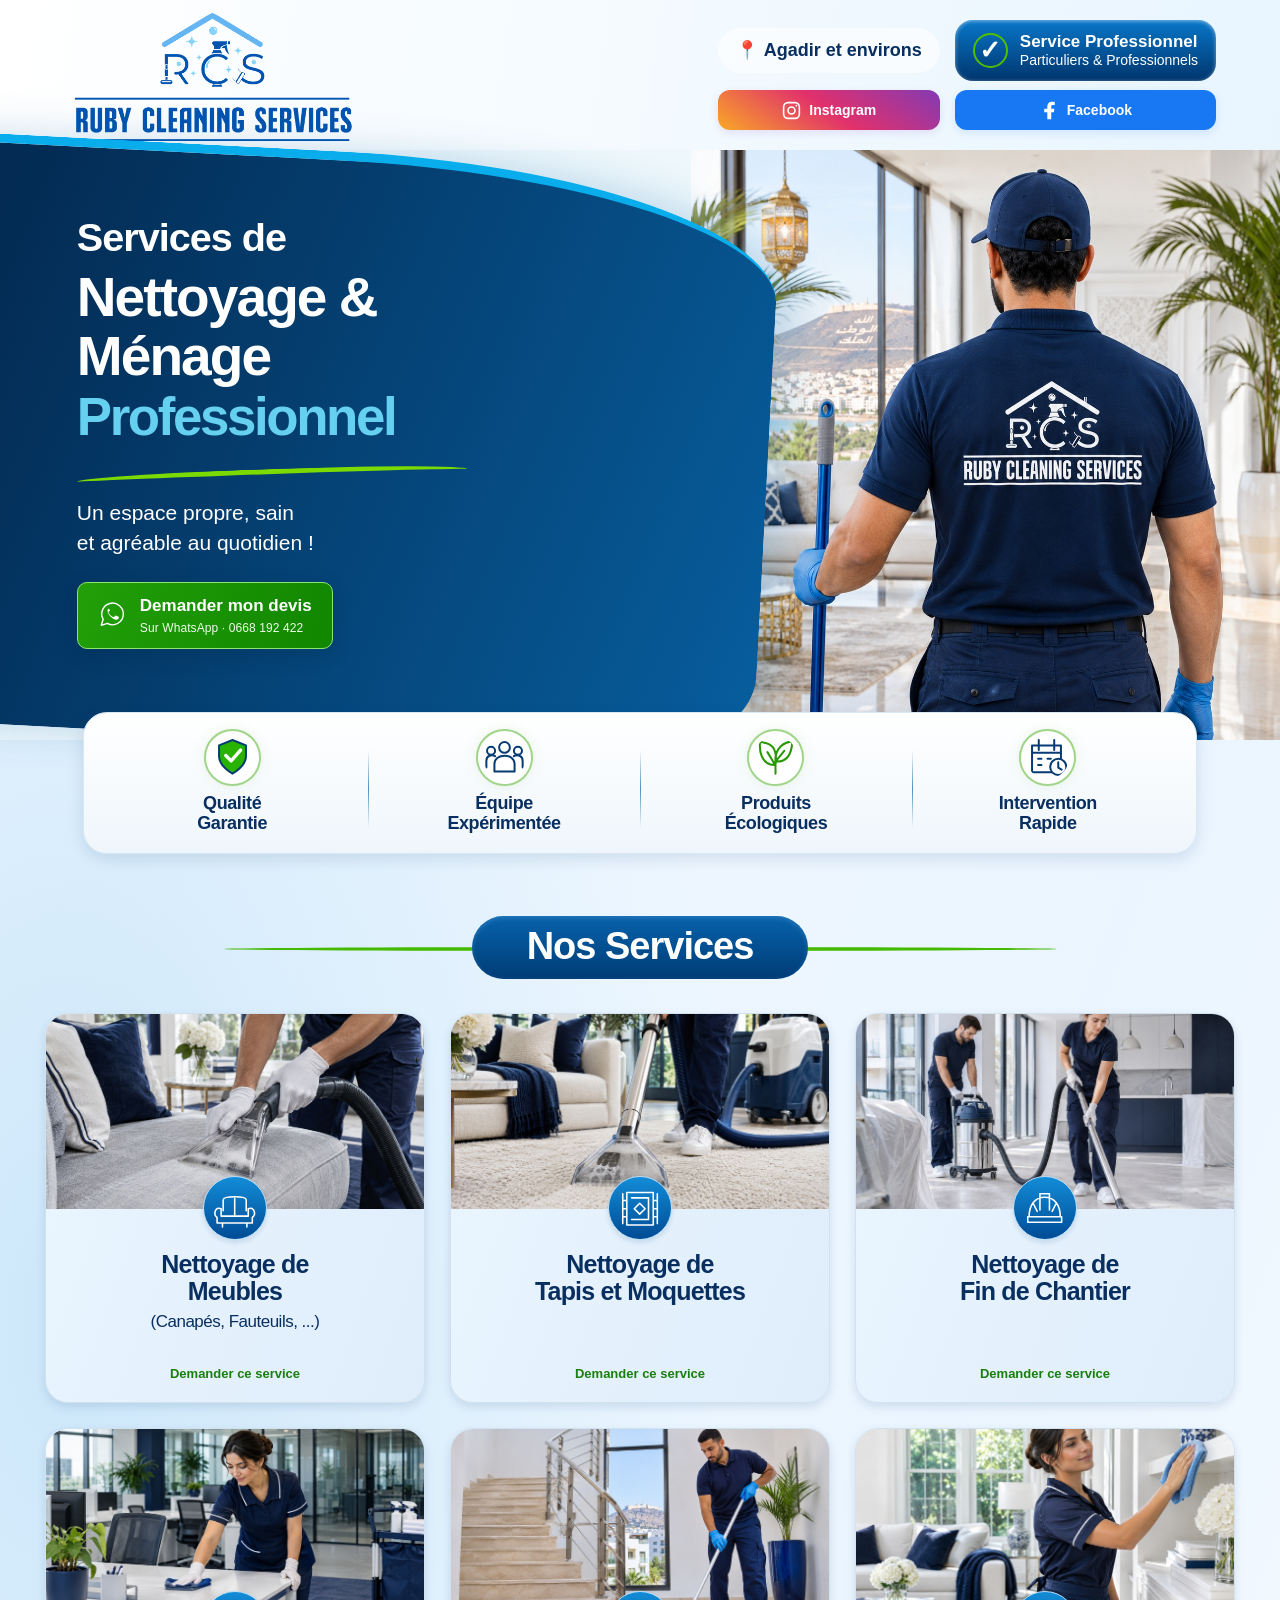
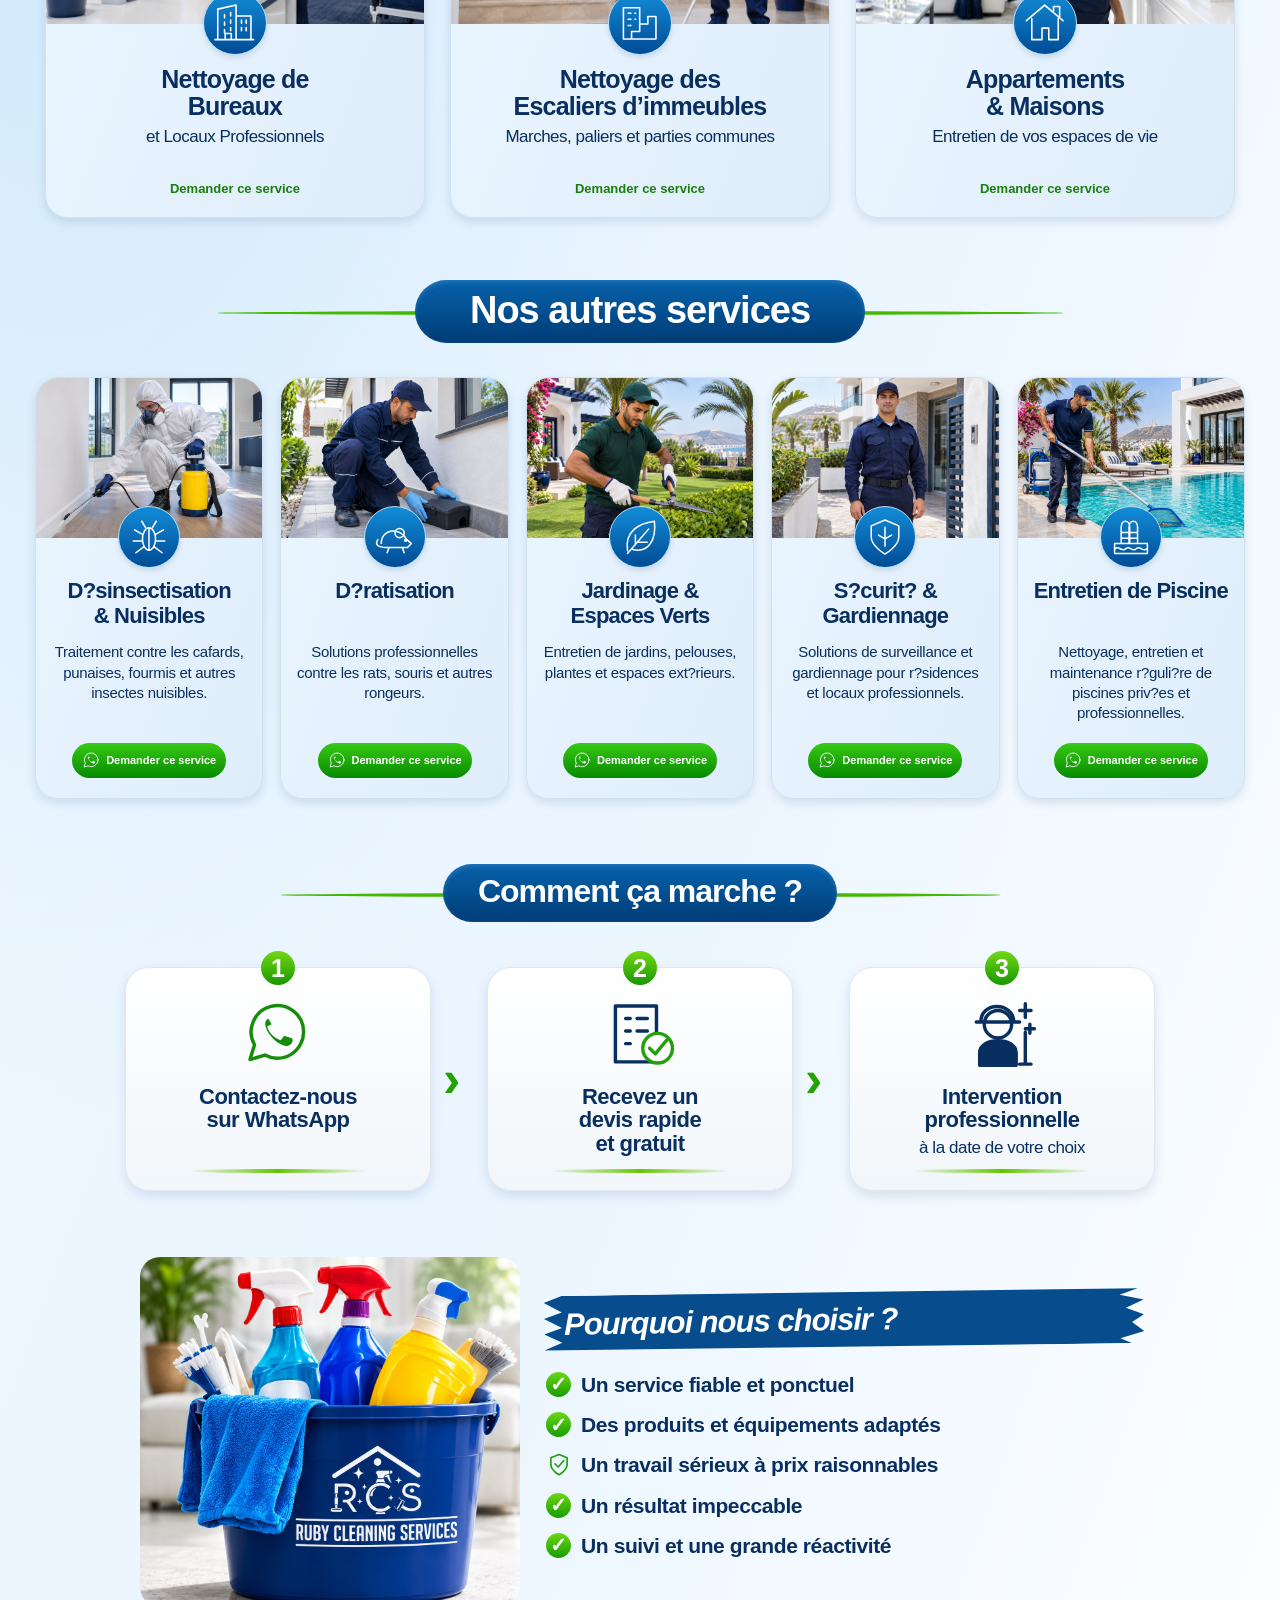
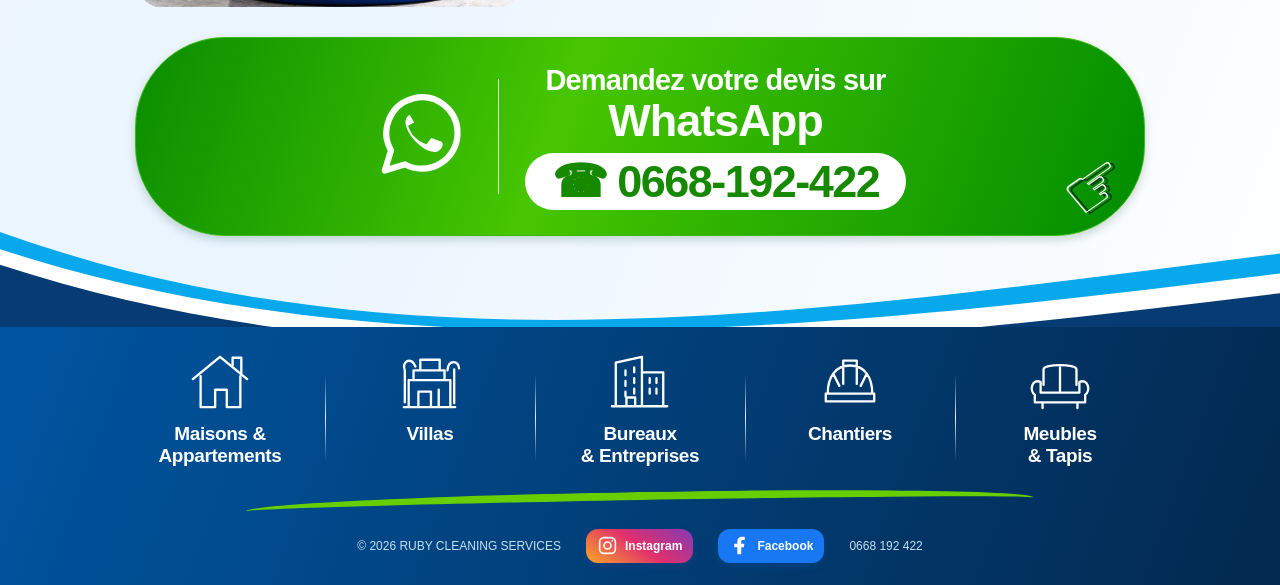
<file: index.html>
<!doctype html><html lang="fr"><head><meta charset="utf-8"><meta name="viewport" content="width=device-width,initial-scale=1"><title>Ruby Cleaning Services — Nettoyage professionnel à Agadir</title><meta name="description" content="Nettoyage de maisons, appartements, escaliers d’immeubles, meubles, tapis, bureaux et fin de chantier à Agadir et environs. Demandez votre devis sur WhatsApp au 0668 192 422."><meta name="theme-color" content="#073b73"><meta property="og:title" content="Ruby Cleaning Services — Agadir"><meta property="og:description" content="Un espace propre, sain et agréable au quotidien !"><meta property="og:image" content="assets/brand-reference.png"><link rel="stylesheet" href="css/style.css"><script src="js/main.js" defer></script></head><body><a class="skip" href="#services">Aller aux services</a><main class="poster">
<header id="accueil"><a class="logo" href="#accueil" aria-label="Ruby Cleaning Services, accueil"><img src="assets/logo.png" alt="Ruby Cleaning Services" width="2363" height="2363"></a><div class="badges"><a class="facebook-button" href="https://www.facebook.com/groups/416503676820626/user/61573172457390" target="_blank" rel="noopener noreferrer" aria-label="Retrouvez Ruby Cleaning Services sur Facebook"><svg viewBox="0 0 24 24" aria-hidden="true"><path d="M14 22v-8h3l.5-4H14V7.5c0-1.1.3-1.8 1.8-1.8H18V2.2C17.6 2.1 16.3 2 14.8 2 11.6 2 9.5 3.9 9.5 7.3V10H6v4h3.5v8Z"/></svg><span>Facebook</span></a><a class="instagram-button" href="https://www.instagram.com/rubycleaning_groupe_agadir?utm_source=qr&amp;bqrl=bjIyOG1iMXlnNXVw" target="_blank" rel="noopener noreferrer" aria-label="Suivez Ruby Cleaning Services sur Instagram"><svg viewBox="0 0 24 24" aria-hidden="true"><rect x="3" y="3" width="18" height="18" rx="5"/><circle cx="12" cy="12" r="4"/><circle cx="17.5" cy="6.5" r="1" fill="currentColor" stroke="none"/></svg><span>Instagram</span></a><span class="location">📍 <strong>Agadir et environs</strong></span><span class="professional"><b>✓</b><span><strong>Service Professionnel</strong><small>Particuliers & Professionnels</small></span></span></div></header>
<section class="hero"><img class="hero-person" src="assets/hero-person-hq.jpg" alt="Professionnel Ruby Cleaning Services en uniforme bleu" width="1122" height="1402" fetchpriority="high"><div class="hero-wave"></div><div class="hero-copy"><h1><span class="hero-intro">Services de</span><span>Nettoyage &</span><span>Ménage</span><em>Professionnel</em></h1><span class="green-swoosh"></span><p>Un espace propre, sain<br>et agréable au quotidien !</p><a class="hero-cta" data-wa href="https://wa.me/212668192422"><svg viewBox="0 0 64 64" aria-hidden="true"><path d="M54 30A23 23 0 0 1 20 50L7 54l4-13A23 23 0 1 1 54 30Z"/><path d="M23 18c-9 5 7 25 17 24 4-1 6-6 3-7l-6-2-3 4c-6-2-10-6-12-12l4-2-3-5Z" fill="currentColor" stroke="none"/></svg><span>Demander mon devis<strong>Sur WhatsApp &middot; 0668 192 422</strong></span></a></div></section>
<section class="trust" aria-label="Nos engagements"><div><svg class="" viewBox="0 0 64 64" aria-hidden="true"><path d="m32 6 20 8v17c0 14-20 25-20 25S12 45 12 31V14Z" fill="#29b300"/><path d="m22 29 8 8 14-16" stroke="white" stroke-width="5"/></svg><strong>Qualité<br>Garantie</strong></div><div><svg class="" viewBox="0 0 64 64" aria-hidden="true"><circle cx="32" cy="17" r="8"/><circle cx="12" cy="22" r="6"/><circle cx="52" cy="22" r="6"/><path d="M17 53V42c0-17 30-17 30 0v11ZM5 47V37c0-8 8-10 13-7M59 47V37c0-8-8-10-13-7"/></svg><strong>Équipe<br>Expérimentée</strong></div><div><svg class="" viewBox="0 0 64 64" aria-hidden="true"><path d="M32 56V31M32 43C9 44 8 19 9 9c19 1 26 11 23 34ZM32 38C31 17 45 9 57 8c-1 21-9 31-25 30ZM20 24l12 20M45 22 32 38"/></svg><strong>Produits<br>Écologiques</strong></div><div><svg class="" viewBox="0 0 64 64" aria-hidden="true"><path d="M9 14h43v40H9ZM9 25h43M19 6v15M42 6v15M18 34h5m9 0h5m-19 9h5"/><circle cx="48" cy="46" r="12" fill="white"/><path d="M48 39v8l5 3"/></svg><strong>Intervention<br>Rapide</strong></div></section>
<section id="services" class="services"><h2 class="pill-title"><span>Nos Services</span></h2><div class="service-grid"><a class="service-card" data-service="Nettoyage de meubles" href="https://wa.me/212668192422" aria-label="Demander un devis : Nettoyage de meubles"><img src="assets/furniture-cleaning-hq.jpg" alt="Nettoyage de meubles" width="1672" height="941" loading="lazy"><span class="round-icon"><svg class="" viewBox="0 0 64 64" aria-hidden="true"><path d="M15 35V19c0-6 34-6 34 0v16M12 32c-9-4-12 9-6 13v8h52v-8c6-4 3-17-6-13v11H12ZM14 53v6m36-6v6M32 17v24"/></svg></span><h3>Nettoyage de<br>Meubles</h3><p>(Canapés, Fauteuils, ...)</p><span class="service-cta">Demander ce service</span></a><a class="service-card" data-service="Nettoyage de tapis et moquettes" href="https://wa.me/212668192422" aria-label="Demander un devis : Nettoyage de tapis et moquettes"><img src="assets/carpet-cleaning-hq.jpg" alt="Nettoyage de tapis et moquettes" width="1536" height="1024" loading="lazy"><span class="round-icon"><svg class="" viewBox="0 0 64 64" aria-hidden="true"><path d="M13 8h39v48H13ZM20 16h25v32H20M7 10v44M58 10v44M13 20H7m6 12H7m6 12H7m45-24h6m-6 12h6m-6 12h6"/><path d="m32 24 8 8-8 8-8-8Z"/></svg></span><h3>Nettoyage de<br>Tapis et Moquettes</h3><p>&nbsp;</p><span class="service-cta">Demander ce service</span></a><a class="service-card" data-service="Nettoyage de fin de chantier" href="https://wa.me/212668192422" aria-label="Demander un devis : Nettoyage de fin de chantier"><img src="assets/construction-cleaning-hq.jpg" alt="Nettoyage de fin de chantier" width="1536" height="1024" loading="lazy"><span class="round-icon"><svg class="" viewBox="0 0 64 64" aria-hidden="true"><path d="M9 44c0-17 8-29 23-29s23 12 23 29M25 34V10h14v24M7 44h50v8H7ZM15 24l6 12m28-12-6 12"/></svg></span><h3>Nettoyage de<br>Fin de Chantier</h3><p>&nbsp;</p><span class="service-cta">Demander ce service</span></a><a class="service-card" data-service="Nettoyage de bureaux et locaux professionnels" href="https://wa.me/212668192422" aria-label="Demander un devis : Nettoyage de bureaux et locaux professionnels"><img src="assets/office-cleaning-hq.jpg" alt="Nettoyage de bureaux et locaux professionnels" width="1672" height="941" loading="lazy"><span class="round-icon"><svg class="" viewBox="0 0 64 64" aria-hidden="true"><path d="M7 57V12l27-6v51M34 22h22v35M3 57h57M17 20v5m9-8v5m-9 9v5m9-8v5m-9 9v5m9-8v5m16-16v5m7-5v5m-7 6v5m7-5v5M18 57V48h9v9"/></svg></span><h3>Nettoyage de<br>Bureaux</h3><p>et Locaux Professionnels</p><span class="service-cta">Demander ce service</span></a><a class="service-card service-card-added" data-service="Nettoyage des escaliers d’immeubles" href="https://wa.me/212668192422" aria-label="Demander un devis : Nettoyage des escaliers d’immeubles"><img src="assets/staircase-cleaning-hq.jpg" alt="Nettoyage des escaliers d’immeubles" width="1536" height="1024" loading="lazy"><span class="round-icon"><svg viewBox="0 0 64 64" aria-hidden="true"><path d="M8 56V10h24v24M15 18h4m6 0h1m-11 9h4m6 0h1M15 36h4M8 56h48V23H44v11H32v11H20v11Z"/></svg></span><h3>Nettoyage des<br>Escaliers d’immeubles</h3><p>Marches, paliers et parties communes</p><span class="service-cta">Demander ce service</span></a><a class="service-card service-card-added" data-service="Nettoyage des appartements et maisons" href="https://wa.me/212668192422" aria-label="Demander un devis : Nettoyage des appartements et maisons"><img src="assets/home-cleaning-hq.jpg" alt="Nettoyage des appartements et maisons" width="1536" height="1024" loading="lazy"><span class="round-icon"><svg viewBox="0 0 64 64" aria-hidden="true"><path d="m5 29 27-23 27 23M13 26v31h15V40h10v17h14V26M45 15V8h9v15"/></svg></span><h3>Appartements<br>& Maisons</h3><p>Entretien de vos espaces de vie</p><span class="service-cta">Demander ce service</span></a></div></section>
<section class="services complementary-services" aria-labelledby="complementary-title"><h2 class="pill-title" id="complementary-title"><span>Nos autres services</span></h2><div class="complementary-grid"><a class="service-card complementary-card" data-service="D?sinsectisation et nuisibles" href="https://wa.me/212668192422" aria-label="Demander un devis : D?sinsectisation et nuisibles"><img src="assets/pest-control-hq.jpg" alt="Illustration : D?sinsectisation et nuisibles" width="1536" height="1024" loading="lazy"><span class="round-icon"><svg viewBox="0 0 64 64" aria-hidden="true"><ellipse cx="32" cy="35" rx="10" ry="17"/><path d="M27 18 21 8m16 10 6-10M22 28 10 21m12 17H8m16 9-12 9m30-28 12-7M42 38h14M40 47l12 9M32 19v33"/></svg></span><h3>D?sinsectisation<br>& Nuisibles</h3><p>Traitement contre les cafards, punaises, fourmis et autres insectes nuisibles.</p><span class="service-cta"><svg viewBox="0 0 64 64" aria-hidden="true"><path d="M54 30A23 23 0 0 1 20 50L7 54l4-13A23 23 0 1 1 54 30Z"/><path d="M23 18c-9 5 7 25 17 24 4-1 6-6 3-7l-6-2-3 4c-6-2-10-6-12-12l4-2-3-5Z" fill="currentColor" stroke="none"/></svg>Demander ce service</span></a><a class="service-card complementary-card" data-service="D?ratisation" href="https://wa.me/212668192422" aria-label="Demander un devis : D?ratisation"><img src="assets/rodent-control-hq.jpg" alt="Illustration : D?ratisation" width="1536" height="1024" loading="lazy"><span class="round-icon"><svg viewBox="0 0 64 64" aria-hidden="true"><path d="M11 42c0-23 29-26 39-6l7 6-6 6H18c-10 0-18-4-12-12M23 48l-3 8m23-8 3 8"/><circle cx="39" cy="26" r="7"/><circle cx="48" cy="37" r="1.5" fill="currentColor"/></svg></span><h3>D?ratisation</h3><p>Solutions professionnelles contre les rats, souris et autres rongeurs.</p><span class="service-cta"><svg viewBox="0 0 64 64" aria-hidden="true"><path d="M54 30A23 23 0 0 1 20 50L7 54l4-13A23 23 0 1 1 54 30Z"/><path d="M23 18c-9 5 7 25 17 24 4-1 6-6 3-7l-6-2-3 4c-6-2-10-6-12-12l4-2-3-5Z" fill="currentColor" stroke="none"/></svg>Demander ce service</span></a><a class="service-card complementary-card" data-service="Jardinage et espaces verts" href="https://wa.me/212668192422" aria-label="Demander un devis : Jardinage et espaces verts"><img src="assets/gardening-hq.jpg" alt="Illustration : Jardinage et espaces verts" width="1536" height="1024" loading="lazy"><span class="round-icon"><svg viewBox="0 0 64 64" aria-hidden="true"><path d="M13 53C8 23 31 11 54 8c3 28-9 49-33 43M13 57 45 20M25 44V29m4 11h14"/></svg></span><h3>Jardinage &<br>Espaces Verts</h3><p>Entretien de jardins, pelouses, plantes et espaces ext?rieurs.</p><span class="service-cta"><svg viewBox="0 0 64 64" aria-hidden="true"><path d="M54 30A23 23 0 0 1 20 50L7 54l4-13A23 23 0 1 1 54 30Z"/><path d="M23 18c-9 5 7 25 17 24 4-1 6-6 3-7l-6-2-3 4c-6-2-10-6-12-12l4-2-3-5Z" fill="currentColor" stroke="none"/></svg>Demander ce service</span></a><a class="service-card complementary-card" data-service="S?curit? et gardiennage" href="https://wa.me/212668192422" aria-label="Demander un devis : S?curit? et gardiennage"><img src="assets/security-hq.jpg" alt="Illustration : S?curit? et gardiennage" width="1536" height="1024" loading="lazy"><span class="round-icon"><svg viewBox="0 0 64 64" aria-hidden="true"><path d="m32 6 21 9v17c0 14-21 26-21 26S11 46 11 32V15ZM32 17v29M22 29l10 6 10-6"/></svg></span><h3>S?curit? &<br>Gardiennage</h3><p>Solutions de surveillance et gardiennage pour r?sidences et locaux professionnels.</p><span class="service-cta"><svg viewBox="0 0 64 64" aria-hidden="true"><path d="M54 30A23 23 0 0 1 20 50L7 54l4-13A23 23 0 1 1 54 30Z"/><path d="M23 18c-9 5 7 25 17 24 4-1 6-6 3-7l-6-2-3 4c-6-2-10-6-12-12l4-2-3-5Z" fill="currentColor" stroke="none"/></svg>Demander ce service</span></a><a class="service-card complementary-card" data-service="Entretien de piscine" href="https://wa.me/212668192422" aria-label="Demander un devis : Entretien de piscine"><img src="assets/pool-maintenance-hq.jpg" alt="Illustration : Entretien de piscine" width="1536" height="1024" loading="lazy"><span class="round-icon"><svg viewBox="0 0 64 64" aria-hidden="true"><path d="M7 42h50v15H7ZM17 42V17c0-12 13-12 13 0v25M29 42V17c0-12 13-12 13 0v25M18 25h24M18 34h24M8 50c5-6 10 6 16 0s10 6 16 0 10 6 16 0"/></svg></span><h3>Entretien de Piscine</h3><p>Nettoyage, entretien et maintenance r?guli?re de piscines priv?es et professionnelles.</p><span class="service-cta"><svg viewBox="0 0 64 64" aria-hidden="true"><path d="M54 30A23 23 0 0 1 20 50L7 54l4-13A23 23 0 1 1 54 30Z"/><path d="M23 18c-9 5 7 25 17 24 4-1 6-6 3-7l-6-2-3 4c-6-2-10-6-12-12l4-2-3-5Z" fill="currentColor" stroke="none"/></svg>Demander ce service</span></a></div></section>
<section class="process" id="fonctionnement"><h2 class="pill-title"><span>Comment ça marche ?</span></h2><div class="steps"><a class="step" data-wa href="https://wa.me/212668192422"><b class="step-number">1</b><svg class="" viewBox="0 0 64 64" aria-hidden="true"><path d="M54 30A23 23 0 0 1 20 50L7 54l4-13A23 23 0 1 1 54 30Z"/><path d="M23 18c-9 5 7 25 17 24 4-1 6-6 3-7l-6-2-3 4c-6-2-10-6-12-12l4-2-3-5Z" fill="currentColor" stroke="none"/></svg><h3>Contactez-nous<br>sur WhatsApp</h3><p></p><i></i></a><span class="connector" aria-hidden="true">›</span><div class="step"><b class="step-number">2</b><svg class="" viewBox="0 0 64 64" aria-hidden="true"><path d="M10 7h36v49H10ZM19 18h4m6 0h9M19 29h4m6 0h9M19 40h4"/><circle cx="47" cy="44" r="13" fill="white" stroke="#259f0b"/><path d="m40 44 5 5 10-12" stroke="#259f0b"/></svg><h3>Recevez un<br>devis rapide<br>et gratuit</h3><p></p><i></i></div><span class="connector" aria-hidden="true">›</span><div class="step"><b class="step-number">3</b><svg class="" viewBox="0 0 64 64" aria-hidden="true"><path d="M12 59V48c0-14 32-14 32 0v11Z" fill="currentColor"/><circle cx="28" cy="23" r="12"/><path d="M13 21c0-18 28-18 29 0M9 21h38M52 30v28m-5 0h10M52 5v12m-5-6h10M56 23v8m-4-4h8"/></svg><h3>Intervention<br>professionnelle</h3><p>à la date de votre choix</p><i></i></div></div></section>
<section class="why" id="apropos"><img src="assets/equipment-bucket-hq.jpg" alt="Matériel de nettoyage Ruby Cleaning Services" width="1122" height="1402" loading="lazy"><div><h2>Pourquoi nous choisir ?</h2><ul><li>Un service fiable et ponctuel</li><li>Des produits et équipements adaptés</li><li class="serious-benefit"><svg viewBox="0 0 64 64" aria-hidden="true"><path d="m32 6 20 8v17c0 14-20 25-20 25S12 45 12 31V14Z"/><path d="m22 29 8 8 14-16"/></svg><span>Un travail sérieux à prix raisonnables</span></li><li>Un résultat impeccable</li><li>Un suivi et une grande réactivité</li></ul></div></section>
<section class="contact" id="contact"><a class="contact-banner" data-wa href="https://wa.me/212668192422"><svg class="" viewBox="0 0 64 64" aria-hidden="true"><path d="M54 30A23 23 0 0 1 20 50L7 54l4-13A23 23 0 1 1 54 30Z"/><path d="M23 18c-9 5 7 25 17 24 4-1 6-6 3-7l-6-2-3 4c-6-2-10-6-12-12l4-2-3-5Z" fill="currentColor" stroke="none"/></svg><div><span>Demandez votre devis sur</span><strong>WhatsApp</strong><b class="phone">☎ 0668-192-422</b></div><span class="click-hand" aria-hidden="true">☞</span></a></section>
<footer><svg class="footer-wave" viewBox="0 0 1000 110" preserveAspectRatio="none" aria-hidden="true"><path d="M0 0c320 170 650 90 1000 25v85H0Z" fill="#08a9ec"/><path d="M0 20c310 150 660 90 1000 28v62H0Z" fill="white"/><path d="M0 38c310 150 660 95 1000 33v39H0Z" fill="#073b73"/></svg><div class="footer-categories"><a data-service="Nettoyage : Maisons & Appartements" href="https://wa.me/212668192422"><svg class="" viewBox="0 0 64 64" aria-hidden="true"><path d="m4 29 28-23 28 23M12 26v32h15V40h12v18h14V26M45 15V7h9v16"/></svg><strong>Maisons &<br>Appartements</strong></a><a data-service="Nettoyage : Villas" href="https://wa.me/212668192422"><svg class="" viewBox="0 0 64 64" aria-hidden="true"><path d="M10 58V30h43v28M5 58h53M20 58V42h13v16M41 40v18M15 30V20h32v10M22 20V9h20v11M6 20c-4-9 7-15 11-4M50 20c1-12 12-10 12-2M6 20v33M57 19v35"/></svg><strong>Villas</strong></a><a data-service="Nettoyage : Bureaux & Entreprises" href="https://wa.me/212668192422"><svg class="" viewBox="0 0 64 64" aria-hidden="true"><path d="M7 57V12l27-6v51M34 22h22v35M3 57h57M17 20v5m9-8v5m-9 9v5m9-8v5m-9 9v5m9-8v5m16-16v5m7-5v5m-7 6v5m7-5v5M18 57V48h9v9"/></svg><strong>Bureaux<br>& Entreprises</strong></a><a data-service="Nettoyage : Chantiers" href="https://wa.me/212668192422"><svg class="" viewBox="0 0 64 64" aria-hidden="true"><path d="M9 44c0-17 8-29 23-29s23 12 23 29M25 34V10h14v24M7 44h50v8H7ZM15 24l6 12m28-12-6 12"/></svg><strong>Chantiers</strong></a><a data-service="Nettoyage : Meubles & Tapis" href="https://wa.me/212668192422"><svg class="" viewBox="0 0 64 64" aria-hidden="true"><path d="M15 35V19c0-6 34-6 34 0v16M12 32c-9-4-12 9-6 13v8h52v-8c6-4 3-17-6-13v11H12ZM14 53v6m36-6v6M32 17v24"/></svg><strong>Meubles<br>& Tapis</strong></a></div><span class="footer-swoosh"></span><div class="footer-details"><span>© 2026 RUBY CLEANING SERVICES</span><a class="instagram-button instagram-footer" href="https://www.instagram.com/rubycleaning_groupe_agadir?utm_source=qr&amp;bqrl=bjIyOG1iMXlnNXVw" target="_blank" rel="noopener noreferrer" aria-label="Suivez Ruby Cleaning Services sur Instagram"><svg viewBox="0 0 24 24" aria-hidden="true"><rect x="3" y="3" width="18" height="18" rx="5"/><circle cx="12" cy="12" r="4"/><circle cx="17.5" cy="6.5" r="1" fill="currentColor" stroke="none"/></svg><span>Instagram</span></a><a class="facebook-button facebook-footer" href="https://www.facebook.com/groups/416503676820626/user/61573172457390" target="_blank" rel="noopener noreferrer" aria-label="Retrouvez Ruby Cleaning Services sur Facebook"><svg viewBox="0 0 24 24" aria-hidden="true"><path d="M14 22v-8h3l.5-4H14V7.5c0-1.1.3-1.8 1.8-1.8H18V2.2C17.6 2.1 16.3 2 14.8 2 11.6 2 9.5 3.9 9.5 7.3V10H6v4h3.5v8Z"/></svg><span>Facebook</span></a><a href="tel:+212668192422">0668 192 422</a></div></footer></main><button class="back-top" aria-label="Retour en haut">↑</button></body></html>
</file>
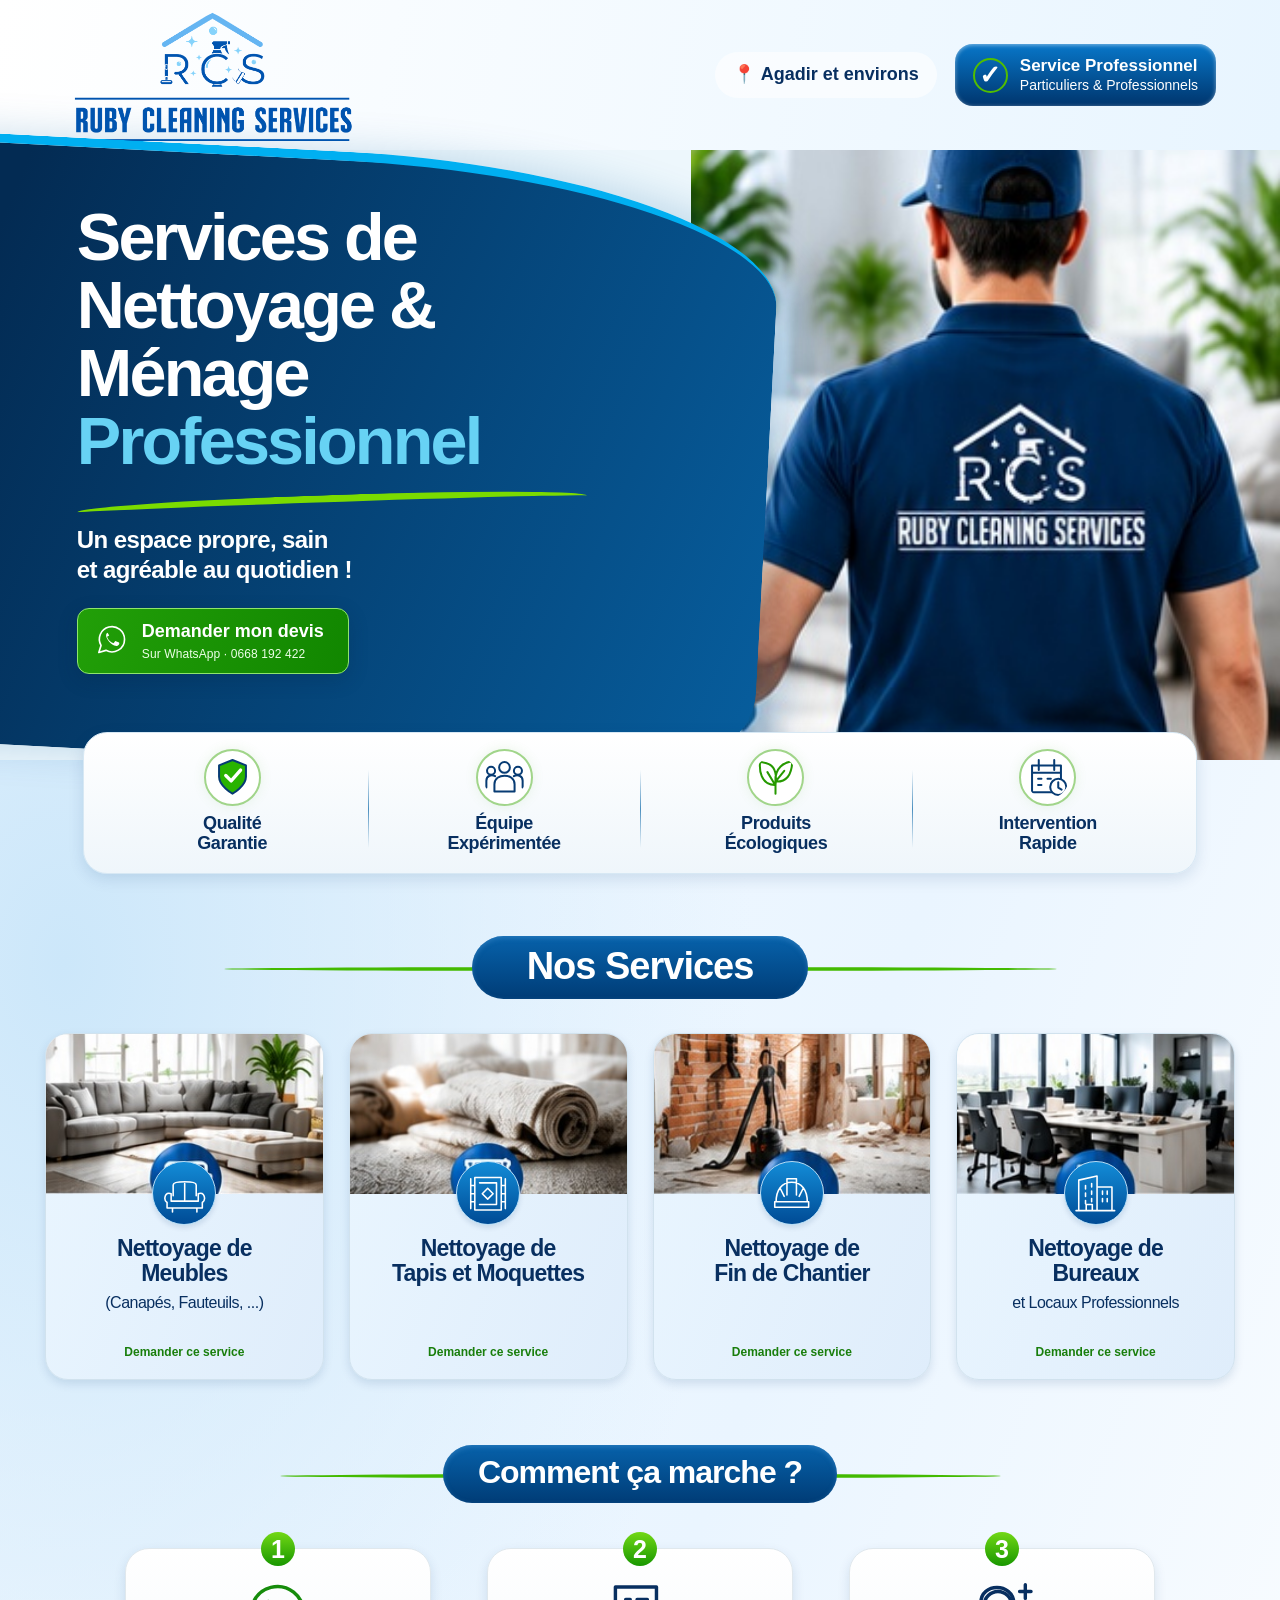
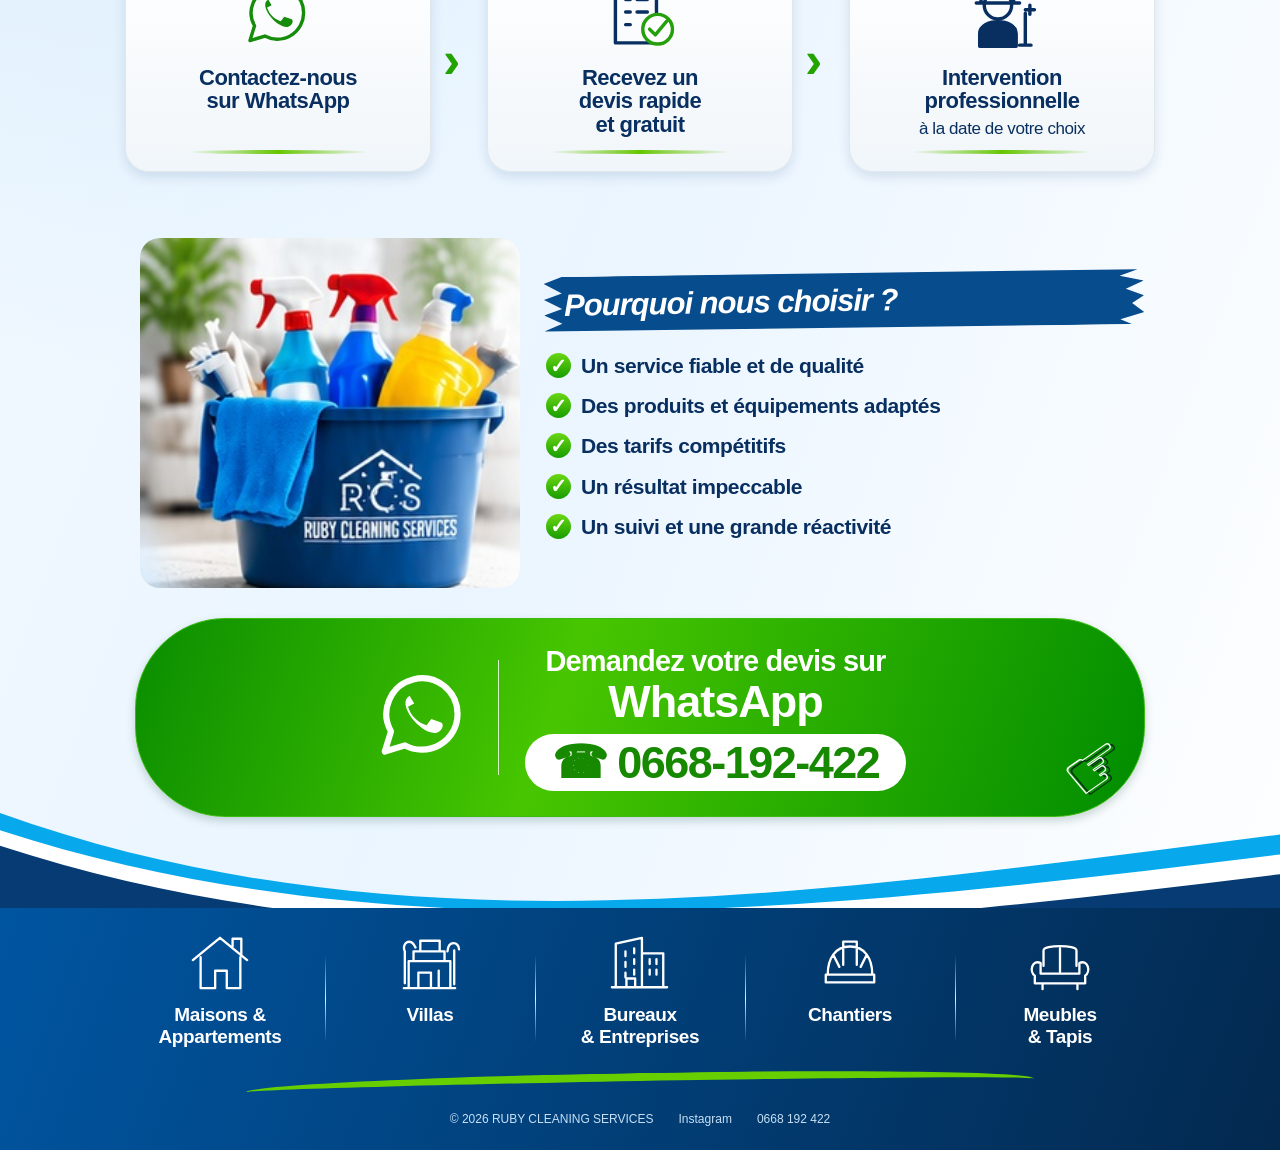
<file: LP-Srervice/RUBY CLEANING SERVICES/index.html>
<!doctype html><html lang="fr"><head><meta charset="utf-8"><meta name="viewport" content="width=device-width,initial-scale=1"><title>Ruby Cleaning Services — Nettoyage professionnel à Agadir</title><meta name="description" content="Nettoyage de meubles, tapis, bureaux et fin de chantier à Agadir et environs. Demandez votre devis sur WhatsApp au 0668 192 422."><meta name="theme-color" content="#073b73"><meta property="og:title" content="Ruby Cleaning Services — Agadir"><meta property="og:description" content="Un espace propre, sain et agréable au quotidien !"><meta property="og:image" content="assets/brand-reference.png"><link rel="stylesheet" href="css/style.css"><script src="js/main.js" defer></script></head><body><a class="skip" href="#services">Aller aux services</a><main class="poster">
<header id="accueil"><a class="logo" href="#accueil" aria-label="Ruby Cleaning Services, accueil"><img src="assets/logo.png" alt="Ruby Cleaning Services" width="2363" height="2363"></a><div class="badges"><span class="location">📍 <strong>Agadir et environs</strong></span><span class="professional"><b>✓</b><span><strong>Service Professionnel</strong><small>Particuliers & Professionnels</small></span></span></div></header>
<section class="hero"><img class="hero-person" src="assets/reference-person.jpg" alt="Professionnel Ruby Cleaning Services en uniforme bleu" width="296" height="419" fetchpriority="high"><div class="hero-wave"></div><div class="hero-copy"><h1>Services de<br>Nettoyage &<br>Ménage<br><em>Professionnel</em></h1><span class="green-swoosh"></span><p>Un espace propre, sain<br>et agréable au quotidien !</p><a class="hero-cta" data-wa href="https://wa.me/212668192422"><svg viewBox="0 0 64 64" aria-hidden="true"><path d="M54 30A23 23 0 0 1 20 50L7 54l4-13A23 23 0 1 1 54 30Z"/><path d="M23 18c-9 5 7 25 17 24 4-1 6-6 3-7l-6-2-3 4c-6-2-10-6-12-12l4-2-3-5Z" fill="currentColor" stroke="none"/></svg><span>Demander mon devis<strong>Sur WhatsApp &middot; 0668 192 422</strong></span></a></div></section>
<section class="trust" aria-label="Nos engagements"><div><svg class="" viewBox="0 0 64 64" aria-hidden="true"><path d="m32 6 20 8v17c0 14-20 25-20 25S12 45 12 31V14Z" fill="#29b300"/><path d="m22 29 8 8 14-16" stroke="white" stroke-width="5"/></svg><strong>Qualité<br>Garantie</strong></div><div><svg class="" viewBox="0 0 64 64" aria-hidden="true"><circle cx="32" cy="17" r="8"/><circle cx="12" cy="22" r="6"/><circle cx="52" cy="22" r="6"/><path d="M17 53V42c0-17 30-17 30 0v11ZM5 47V37c0-8 8-10 13-7M59 47V37c0-8-8-10-13-7"/></svg><strong>Équipe<br>Expérimentée</strong></div><div><svg class="" viewBox="0 0 64 64" aria-hidden="true"><path d="M32 56V31M32 43C9 44 8 19 9 9c19 1 26 11 23 34ZM32 38C31 17 45 9 57 8c-1 21-9 31-25 30ZM20 24l12 20M45 22 32 38"/></svg><strong>Produits<br>Écologiques</strong></div><div><svg class="" viewBox="0 0 64 64" aria-hidden="true"><path d="M9 14h43v40H9ZM9 25h43M19 6v15M42 6v15M18 34h5m9 0h5m-19 9h5"/><circle cx="48" cy="46" r="12" fill="white"/><path d="M48 39v8l5 3"/></svg><strong>Intervention<br>Rapide</strong></div></section>
<section id="services" class="services"><h2 class="pill-title"><span>Nos Services</span></h2><div class="service-grid"><a class="service-card" data-service="Nettoyage de meubles" href="https://wa.me/212668192422" aria-label="Demander un devis : Nettoyage de meubles"><img src="assets/reference-sofa.jpg" alt="Nettoyage de meubles" width="296" height="147" loading="lazy"><span class="round-icon"><svg class="" viewBox="0 0 64 64" aria-hidden="true"><path d="M15 35V19c0-6 34-6 34 0v16M12 32c-9-4-12 9-6 13v8h52v-8c6-4 3-17-6-13v11H12ZM14 53v6m36-6v6M32 17v24"/></svg></span><h3>Nettoyage de<br>Meubles</h3><p>(Canapés, Fauteuils, ...)</p><span class="service-cta">Demander ce service</span></a><a class="service-card" data-service="Nettoyage de tapis et moquettes" href="https://wa.me/212668192422" aria-label="Demander un devis : Nettoyage de tapis et moquettes"><img src="assets/reference-rug.jpg" alt="Nettoyage de tapis et moquettes" width="296" height="147" loading="lazy"><span class="round-icon"><svg class="" viewBox="0 0 64 64" aria-hidden="true"><path d="M13 8h39v48H13ZM20 16h25v32H20M7 10v44M58 10v44M13 20H7m6 12H7m6 12H7m45-24h6m-6 12h6m-6 12h6"/><path d="m32 24 8 8-8 8-8-8Z"/></svg></span><h3>Nettoyage de<br>Tapis et Moquettes</h3><p>&nbsp;</p><span class="service-cta">Demander ce service</span></a><a class="service-card" data-service="Nettoyage de fin de chantier" href="https://wa.me/212668192422" aria-label="Demander un devis : Nettoyage de fin de chantier"><img src="assets/reference-construction.jpg" alt="Nettoyage de fin de chantier" width="296" height="147" loading="lazy"><span class="round-icon"><svg class="" viewBox="0 0 64 64" aria-hidden="true"><path d="M9 44c0-17 8-29 23-29s23 12 23 29M25 34V10h14v24M7 44h50v8H7ZM15 24l6 12m28-12-6 12"/></svg></span><h3>Nettoyage de<br>Fin de Chantier</h3><p>&nbsp;</p><span class="service-cta">Demander ce service</span></a><a class="service-card" data-service="Nettoyage de bureaux et locaux professionnels" href="https://wa.me/212668192422" aria-label="Demander un devis : Nettoyage de bureaux et locaux professionnels"><img src="assets/reference-office.jpg" alt="Nettoyage de bureaux et locaux professionnels" width="296" height="147" loading="lazy"><span class="round-icon"><svg class="" viewBox="0 0 64 64" aria-hidden="true"><path d="M7 57V12l27-6v51M34 22h22v35M3 57h57M17 20v5m9-8v5m-9 9v5m9-8v5m-9 9v5m9-8v5m16-16v5m7-5v5m-7 6v5m7-5v5M18 57V48h9v9"/></svg></span><h3>Nettoyage de<br>Bureaux</h3><p>et Locaux Professionnels</p><span class="service-cta">Demander ce service</span></a></div></section>
<section class="process" id="fonctionnement"><h2 class="pill-title"><span>Comment ça marche ?</span></h2><div class="steps"><a class="step" data-wa href="https://wa.me/212668192422"><b class="step-number">1</b><svg class="" viewBox="0 0 64 64" aria-hidden="true"><path d="M54 30A23 23 0 0 1 20 50L7 54l4-13A23 23 0 1 1 54 30Z"/><path d="M23 18c-9 5 7 25 17 24 4-1 6-6 3-7l-6-2-3 4c-6-2-10-6-12-12l4-2-3-5Z" fill="currentColor" stroke="none"/></svg><h3>Contactez-nous<br>sur WhatsApp</h3><p></p><i></i></a><span class="connector" aria-hidden="true">›</span><div class="step"><b class="step-number">2</b><svg class="" viewBox="0 0 64 64" aria-hidden="true"><path d="M10 7h36v49H10ZM19 18h4m6 0h9M19 29h4m6 0h9M19 40h4"/><circle cx="47" cy="44" r="13" fill="white" stroke="#259f0b"/><path d="m40 44 5 5 10-12" stroke="#259f0b"/></svg><h3>Recevez un<br>devis rapide<br>et gratuit</h3><p></p><i></i></div><span class="connector" aria-hidden="true">›</span><div class="step"><b class="step-number">3</b><svg class="" viewBox="0 0 64 64" aria-hidden="true"><path d="M12 59V48c0-14 32-14 32 0v11Z" fill="currentColor"/><circle cx="28" cy="23" r="12"/><path d="M13 21c0-18 28-18 29 0M9 21h38M52 30v28m-5 0h10M52 5v12m-5-6h10M56 23v8m-4-4h8"/></svg><h3>Intervention<br>professionnelle</h3><p>à la date de votre choix</p><i></i></div></div></section>
<section class="why" id="apropos"><img src="assets/reference-equipment.jpg" alt="Matériel de nettoyage Ruby Cleaning Services" width="282" height="303" loading="lazy"><div><h2>Pourquoi nous choisir ?</h2><ul><li>Un service fiable et de qualité</li><li>Des produits et équipements adaptés</li><li>Des tarifs compétitifs</li><li>Un résultat impeccable</li><li>Un suivi et une grande réactivité</li></ul></div></section>
<section class="contact" id="contact"><a class="contact-banner" data-wa href="https://wa.me/212668192422"><svg class="" viewBox="0 0 64 64" aria-hidden="true"><path d="M54 30A23 23 0 0 1 20 50L7 54l4-13A23 23 0 1 1 54 30Z"/><path d="M23 18c-9 5 7 25 17 24 4-1 6-6 3-7l-6-2-3 4c-6-2-10-6-12-12l4-2-3-5Z" fill="currentColor" stroke="none"/></svg><div><span>Demandez votre devis sur</span><strong>WhatsApp</strong><b class="phone">☎ 0668-192-422</b></div><span class="click-hand" aria-hidden="true">☞</span></a></section>
<footer><svg class="footer-wave" viewBox="0 0 1000 110" preserveAspectRatio="none" aria-hidden="true"><path d="M0 0c320 170 650 90 1000 25v85H0Z" fill="#08a9ec"/><path d="M0 20c310 150 660 90 1000 28v62H0Z" fill="white"/><path d="M0 38c310 150 660 95 1000 33v39H0Z" fill="#073b73"/></svg><div class="footer-categories"><a data-service="Nettoyage : Maisons & Appartements" href="https://wa.me/212668192422"><svg class="" viewBox="0 0 64 64" aria-hidden="true"><path d="m4 29 28-23 28 23M12 26v32h15V40h12v18h14V26M45 15V7h9v16"/></svg><strong>Maisons &<br>Appartements</strong></a><a data-service="Nettoyage : Villas" href="https://wa.me/212668192422"><svg class="" viewBox="0 0 64 64" aria-hidden="true"><path d="M10 58V30h43v28M5 58h53M20 58V42h13v16M41 40v18M15 30V20h32v10M22 20V9h20v11M6 20c-4-9 7-15 11-4M50 20c1-12 12-10 12-2M6 20v33M57 19v35"/></svg><strong>Villas</strong></a><a data-service="Nettoyage : Bureaux & Entreprises" href="https://wa.me/212668192422"><svg class="" viewBox="0 0 64 64" aria-hidden="true"><path d="M7 57V12l27-6v51M34 22h22v35M3 57h57M17 20v5m9-8v5m-9 9v5m9-8v5m-9 9v5m9-8v5m16-16v5m7-5v5m-7 6v5m7-5v5M18 57V48h9v9"/></svg><strong>Bureaux<br>& Entreprises</strong></a><a data-service="Nettoyage : Chantiers" href="https://wa.me/212668192422"><svg class="" viewBox="0 0 64 64" aria-hidden="true"><path d="M9 44c0-17 8-29 23-29s23 12 23 29M25 34V10h14v24M7 44h50v8H7ZM15 24l6 12m28-12-6 12"/></svg><strong>Chantiers</strong></a><a data-service="Nettoyage : Meubles & Tapis" href="https://wa.me/212668192422"><svg class="" viewBox="0 0 64 64" aria-hidden="true"><path d="M15 35V19c0-6 34-6 34 0v16M12 32c-9-4-12 9-6 13v8h52v-8c6-4 3-17-6-13v11H12ZM14 53v6m36-6v6M32 17v24"/></svg><strong>Meubles<br>& Tapis</strong></a></div><span class="footer-swoosh"></span><div class="footer-details"><span>© 2026 RUBY CLEANING SERVICES</span><a href="https://www.instagram.com/rubycleaning_groupe_agadir/" target="_blank" rel="noopener noreferrer">Instagram</a><a href="tel:+212668192422">0668 192 422</a></div></footer></main><button class="back-top" aria-label="Retour en haut">↑</button></body></html>
</file>
<file: css/style.css>
﻿:root{--navy:#073b73;--green:#24a900}*{box-sizing:border-box}html{scroll-behavior:smooth}body{margin:0;background:#dceefb;color:#082f60;font-family:'Arial Narrow',Arial,Helvetica,sans-serif;line-height:1.2}a{color:inherit;text-decoration:none}button{font:inherit}img{display:block;max-width:100%}svg{fill:none;stroke:currentColor;stroke-width:3;stroke-linecap:round;stroke-linejoin:round}.poster{width:100%;max-width:1000px;margin:auto;background:radial-gradient(ellipse at 5% 35%,#cce7fa,transparent 40%),linear-gradient(110deg,#f7fbff,#eaf5ff 55%,#fff);overflow:hidden;box-shadow:0 0 60px #063b7312;container-type:inline-size}header{height:24cqw;display:flex;align-items:flex-start;justify-content:space-between;padding:2cqw 4cqw;position:relative;background:linear-gradient(100deg,#fff,#e8f5ff)}.logo{width:46%;height:21cqw;overflow:hidden}.logo img{width:100%;height:100%;object-fit:cover;object-position:center 49%}.badges{width:41%;display:grid;gap:1.6cqw;padding-top:1cqw}.location{display:flex;align-items:center;justify-content:center;gap:.6cqw;border-radius:4cqw;background:#ffffff9c;padding:1.3cqw .5cqw;font-size:3.1cqw;white-space:nowrap}.professional{display:flex;align-items:center;justify-content:center;gap:1.2cqw;color:white;background:linear-gradient(#0877c9,#00356d);border-radius:2.5cqw;padding:1.4cqw 1cqw;box-shadow:inset 0 1px 4px #ffffff80}.professional>b{border:2px solid #52be00;border-radius:50%;width:5cqw;height:5cqw;display:grid;place-items:center;font-size:3.8cqw}.professional strong{font-size:2.7cqw;display:block}.professional small{display:block;font-size:2.15cqw}.hero{height:69cqw;position:relative;background:#edf7fc}.hero-person{position:absolute;right:0;top:0;width:46%;height:100%;object-fit:cover;object-position:center top}.hero-wave{position:absolute;inset:0 43% 0 -12%;background:linear-gradient(110deg,#032b53 15%,#075e9e 100%);border-radius:0 55% 18% 0 / 0 20% 15% 0;transform:rotate(3deg);border-top:1.7cqw solid #00aff1;box-shadow:2cqw 0 4cqw #075e9e35}.hero-copy{position:relative;z-index:1;color:white;padding:8.7cqw 0 0 5.7cqw;width:66%}h1{font-size:7.2cqw;line-height:1.03;letter-spacing:-.3cqw;margin:0;font-weight:800}h1 em{font-style:normal;color:#67d2f4}.green-swoosh{display:block;width:90%;height:4cqw;border-top:1.7cqw solid #7bdb00;border-radius:80% 90% 0 0;transform:rotate(-2deg);margin:3.3cqw 0 1.5cqw}.hero-copy p{font-size:4.2cqw;letter-spacing:-.1cqw;margin:0;font-weight:600;line-height:1.12}.trust{position:relative;z-index:3;width:92%;margin:-7cqw auto 0;display:grid;grid-template-columns:repeat(4,1fr);padding:1.7cqw 1cqw 2.3cqw;background:linear-gradient(white,#eff6fb);border:1px solid #d7e8f4;border-radius:5cqw;box-shadow:0 .7cqw 1.5cqw #073b7330}.trust>div{text-align:center;position:relative}.trust>div+div:before{content:'';position:absolute;left:0;top:20%;height:75%;width:1px;background:linear-gradient(transparent,#4b8fbf,transparent)}.trust svg{display:block;width:9cqw;height:9cqw;padding:.6cqw;border:2px solid #a1d58a;border-radius:50%;margin:0 auto 1.5cqw;color:var(--navy);background:#fff;box-shadow:0 0 12px #72b85020}.trust>div:nth-child(3) svg{color:#269900}.trust strong{font-size:3.15cqw;line-height:1.03;display:block;letter-spacing:-.13cqw}.services{padding:5cqw 3.5cqw 0}.pill-title{position:relative;text-align:center;margin:0 0 4.5cqw;font-size:6cqw;letter-spacing:-.2cqw;color:white;line-height:1.1}.pill-title:before{content:'';position:absolute;left:10%;right:10%;height:.7cqw;background:#43ba00;border-radius:50%;top:50%}.pill-title span{position:relative;display:inline-block;background:linear-gradient(#0762ab,#003c76);padding:1cqw 6.5cqw 1.5cqw;border-radius:8cqw;box-shadow:inset 0 2px 5px #438dcc80}.service-grid{display:grid;grid-template-columns:1fr 1fr;gap:3.7cqw 3.4cqw}.service-card{position:relative;display:block;text-align:center;background:linear-gradient(110deg,#eaf6ff,#dfedfb);border:1px solid #d1e2ee;border-radius:4cqw;overflow:hidden;box-shadow:0 .6cqw 1.2cqw #073b732d;padding-bottom:2.3cqw;transition:transform .2s,box-shadow .2s}.service-card:hover{transform:translateY(-4px);box-shadow:0 10px 24px #073b7330}.service-card>img{width:100%;height:22.3cqw;object-fit:cover}.round-icon{position:relative;display:grid;place-items:center;width:10.5cqw;height:10.5cqw;border-radius:50%;background:linear-gradient(#138cd7,#004b95);color:white;border:1px solid #b5dcf5;margin:-5.4cqw auto 1cqw;box-shadow:0 3px 5px #073b7320}.round-icon svg{width:70%;height:70%;stroke-width:2.3}.service-card h3{font-size:4.1cqw;letter-spacing:-.15cqw;line-height:1.03;margin:0;font-weight:800}.service-card p{font-size:3.15cqw;letter-spacing:-.12cqw;margin:.6cqw 0 0}.service-cta{display:block;font-size:clamp(10px,2.1cqw,16px);font-weight:700;color:#197e0c;margin-top:1.5cqw}.process{padding:5cqw 3.5cqw 0}.process .pill-title{font-size:4.7cqw;margin-bottom:5.8cqw}.process .pill-title span{padding:1.1cqw 4cqw 1.5cqw}.steps{display:grid;grid-template-columns:1fr 2.5cqw 1fr 2.5cqw 1fr;gap:.8cqw;align-items:center}.step{position:relative;align-self:stretch;text-align:center;background:linear-gradient(white,#f1f6fa);border:1px solid #e0e8ed;border-radius:4cqw;padding:4.5cqw .8cqw 3.5cqw;box-shadow:0 .6cqw 1.2cqw #073b7320}.step-number{position:absolute;left:50%;top:-2.3cqw;transform:translateX(-50%);background:linear-gradient(#72d815,#189700);color:white;border-radius:50%;width:4.5cqw;height:4.5cqw;font-size:3.7cqw;display:grid;place-items:center}.step>svg{display:block;width:10cqw;height:10cqw;margin:0 auto 1.5cqw;stroke-width:3}.step:first-child svg{color:#168c0b}.step h3{font-size:3.05cqw;letter-spacing:-.13cqw;line-height:1.02;margin:0}.step p{font-size:2.5cqw;margin:.6cqw 0 0;letter-spacing:-.1cqw}.step i{position:absolute;bottom:1.8cqw;left:20%;right:20%;height:.7cqw;border-radius:50%;background:linear-gradient(90deg,transparent,#65c600,transparent)}.connector{font:bold 7cqw Arial;color:#23a300}.why{display:grid;grid-template-columns:43% 57%;margin-top:5.5cqw;align-items:center}.why>img{width:100%;height:46cqw;object-fit:cover;object-position:center}.why>div{padding:0 3cqw 0 0}.why h2{font-size:4.3cqw;font-style:italic;letter-spacing:-.18cqw;background:#074c8c;color:white;padding:1cqw 2cqw;transform:rotate(-1deg);clip-path:polygon(3% 0,99% 4%,96% 15%,100% 24%,97% 38%,100% 50%,98% 63%,100% 79%,96% 91%,98% 100%,0 95%,3% 82%,0 67%,3% 56%,0 40%,3% 29%,0 12%);white-space:nowrap;margin:0 0 3cqw}.why ul{list-style:none;padding:0 0 0 3.5cqw;margin:0}.why li{position:relative;font-size:3.4cqw;font-weight:700;letter-spacing:-.1cqw;line-height:1.1;margin-bottom:1.5cqw}.why li:before{content:'✓';position:absolute;left:-4.7cqw;top:0;width:3.7cqw;height:3.7cqw;border-radius:50%;display:grid;place-items:center;color:white;background:linear-gradient(#6bd713,#179c00);font-size:3cqw}.contact{padding:1.5cqw 3cqw 0}.contact-banner{position:relative;display:flex;align-items:center;gap:3cqw;justify-content:center;background:linear-gradient(110deg,#098d00,#47c600 42%,#008c00);border:1px solid #3cba10;border-radius:13cqw;color:white;box-shadow:0 4px 7px #003e2633;padding:2.7cqw 3cqw}.contact-banner>svg{width:20cqw;height:18cqw;flex-shrink:0;stroke-width:4;padding-right:3cqw;border-right:1px solid #d7f2c8}.contact-banner>div{text-align:center;min-width:0}.contact-banner div>span{display:block;font-size:4.1cqw;font-weight:700;letter-spacing:-.15cqw}.contact-banner strong{display:block;font-size:6.4cqw;line-height:1.02;letter-spacing:-.2cqw}.phone{display:block;border-radius:6cqw;background:white;color:#168900;font-size:7cqw;line-height:1.1;padding:.5cqw 3cqw;white-space:nowrap;margin-top:1cqw;letter-spacing:-.25cqw}.click-hand{position:absolute;right:2cqw;bottom:.5cqw;color:white;font-size:9cqw;transform:rotate(-35deg);text-shadow:2px 3px #062c19}footer{position:relative;background:linear-gradient(110deg,#0055a1,#03294f);color:white;margin-top:9cqw;padding:3cqw 3cqw 2.5cqw}.footer-wave{position:absolute;bottom:calc(100% - 1px);left:0;width:100%;height:12cqw;stroke:none}.footer-categories{display:grid;grid-template-columns:repeat(5,1fr);text-align:center}.footer-categories a{padding:0 1cqw;position:relative}.footer-categories a+a:before{content:'';position:absolute;left:0;top:20%;height:75%;width:1px;background:linear-gradient(transparent,#d9f2ff,transparent)}.footer-categories svg{width:9cqw;height:9cqw;display:block;margin:0 auto 1cqw;stroke-width:2.4}.footer-categories strong{display:block;font-size:2.8cqw;letter-spacing:-.1cqw;line-height:1.05}.footer-swoosh{display:block;height:4cqw;width:80%;border-top:1.6cqw solid #67cf00;border-radius:50%;transform:rotate(-1deg);margin:3cqw auto 0}.footer-details{display:flex;justify-content:center;gap:15px;flex-wrap:wrap;font-size:11px;color:#c7e0f5;padding:10px 20px 0;line-height:1.5}.back-top{position:fixed;bottom:15px;right:15px;z-index:20;width:40px;height:40px;border-radius:50%;border:1px solid #aac9e2;background:#ffffffeb;color:var(--navy);cursor:pointer;opacity:0;visibility:hidden}.back-top.visible{opacity:1;visibility:visible}.skip{position:fixed;left:10px;top:-100px;z-index:99;background:white;padding:10px}.skip:focus{top:10px}a:focus-visible,button:focus-visible{outline:3px solid #0489ce;outline-offset:4px}@media(prefers-reduced-motion:reduce){html{scroll-behavior:auto}*{transition:none!important}}

/* Desktop composition: keep the reference identity without scaling the poster. */
@media(min-width:768px){
 body{background:#edf6fc}.poster{max-width:1440px;box-shadow:0 8px 45px #063b7312}
 header{height:118px;padding:8px 5%;align-items:center;gap:30px}.logo{width:230px;height:102px;flex-shrink:0}.badges{width:auto;display:flex;align-items:center;gap:18px;padding:0}.location{font-size:18px;padding:12px 18px;gap:6px;border-radius:30px}.professional{padding:12px 18px;border-radius:18px;gap:12px}.professional>b{width:35px;height:35px;font-size:26px}.professional strong{font-size:17px}.professional small{font-size:14px}
 .hero{height:535px}.hero-person{width:46%;height:100%;object-position:center 25%}.hero-wave{inset:0 41% 0 -12%;border-top-width:9px;border-radius:0 48% 15% 0 / 0 24% 15% 0;box-shadow:20px 0 40px #075e9e35}.hero-copy{padding:50px 0 0 6%;width:64%}h1{font-size:clamp(42px,4.2vw,62px);line-height:1.02;letter-spacing:-2px}.green-swoosh{width:450px;max-width:87%;height:22px;border-top-width:8px;margin:22px 0 12px}.hero-copy p{font-size:25px;letter-spacing:-.5px;line-height:1.2}
 .trust{width:87%;max-width:1160px;margin:-32px auto 0;border-radius:24px;padding:16px 12px 19px;box-shadow:0 5px 15px #073b7320}.trust svg{width:57px;height:57px;padding:5px;margin-bottom:8px}.trust strong{font-size:18px;line-height:1.1;letter-spacing:-.4px}
 .services{max-width:1260px;padding:62px 35px 0;margin:auto}.pill-title{font-size:38px;letter-spacing:-1px;margin-bottom:34px}.pill-title span{padding:10px 55px 12px;border-radius:50px}.pill-title:before{height:4px;left:15%;right:15%}.service-grid{gap:25px}.service-card{border-radius:23px;padding-bottom:20px;box-shadow:0 4px 10px #073b7320}.service-card>img{height:200px}.round-icon{width:72px;height:72px;margin:-37px auto 11px}.service-card h3{font-size:27px;letter-spacing:-.8px;line-height:1.08}.service-card p{font-size:19px;letter-spacing:-.5px;margin:7px 0 0;min-height:23px}.service-cta{font-size:13px;margin-top:14px}
 .process{max-width:1100px;padding:65px 35px 0;margin:auto}.process .pill-title{font-size:32px;margin-bottom:45px}.process .pill-title span{padding:10px 35px 12px}.steps{grid-template-columns:1fr 32px 1fr 32px 1fr;gap:12px}.step{border-radius:24px;padding:30px 12px 28px;min-height:210px;box-shadow:0 5px 12px #073b7320}.step-number{top:-17px;width:34px;height:34px;font-size:25px}.step>svg{width:73px;height:73px;margin-bottom:14px}.step h3{font-size:22px;letter-spacing:-.5px;line-height:1.08}.step p{font-size:17px;letter-spacing:-.4px;margin-top:6px}.step i{bottom:17px;height:4px}.connector{font-size:52px}
 .why{max-width:1060px;margin:66px auto 0;padding:0 30px;grid-template-columns:38% 62%;gap:24px}.why>img{height:350px;width:100%;border-radius:20px;object-fit:cover}.why>div{padding-right:20px}.why h2{font-size:31px;letter-spacing:-1px;padding:10px 20px;margin-bottom:24px}.why ul{padding-left:37px}.why li{font-size:21px;letter-spacing:-.4px;line-height:1.2;margin-bottom:15px}.why li:before{left:-35px;width:25px;height:25px;font-size:20px}
 .contact{padding:30px 40px 0;max-width:1090px;margin:auto}.contact-banner{gap:26px;border-radius:90px;padding:25px 35px;box-shadow:0 4px 10px #003e2633}.contact-banner>svg{width:125px;height:115px;padding-right:25px}.contact-banner div>span{font-size:29px;letter-spacing:-.8px}.contact-banner strong{font-size:45px;letter-spacing:-1px}.phone{font-size:45px;padding:4px 27px;margin-top:9px;letter-spacing:-1.5px;border-radius:50px}.click-hand{right:17px;bottom:7px;font-size:70px}
 footer{margin-top:90px;padding:25px 6% 22px}.footer-wave{height:95px}.footer-categories{max-width:1050px;margin:auto}.footer-categories a{padding:0 12px}.footer-categories svg{width:62px;height:62px;margin-bottom:10px}.footer-categories strong{font-size:19px;letter-spacing:-.4px;line-height:1.15}.footer-swoosh{width:70%;height:25px;border-top-width:8px;margin:25px auto 0}.footer-details{font-size:12px;padding-top:12px;gap:25px}
}
@media(min-width:1100px){.service-grid{grid-template-columns:repeat(4,minmax(0,1fr))}.service-card>img{height:160px}.service-card h3{font-size:23px}.service-card p{font-size:16px;min-height:38px}.round-icon{width:64px;height:64px;margin-top:-33px}.service-cta{font-size:12px}}
@media(min-width:768px) and (max-width:950px){header{padding-inline:4%;gap:15px}.logo{width:195px;height:90px}.badges{gap:10px}.location{font-size:14px;padding:10px}.professional{padding:10px;gap:7px}.professional strong{font-size:14px}.professional small{font-size:11px}.professional>b{width:28px;height:28px;font-size:21px}.hero{height:490px}.hero-copy{padding-top:48px}.hero-copy p{font-size:21px}.trust strong{font-size:15px}.trust svg{width:50px;height:50px}.why{gap:18px;padding-inline:25px}.why h2{font-size:24px}.why li{font-size:18px}.why>img{height:315px}.contact-banner div>span{font-size:25px}.contact-banner strong{font-size:39px}.phone{font-size:38px}.contact-banner>svg{width:100px;height:100px}.footer-categories strong{font-size:16px}}

/* Give the brand and the hero copy a deliberate, balanced desktop layout. */
.hero-cta{display:none}
@media(min-width:768px){
 header{height:150px;padding:8px 5%;gap:28px}.logo{width:300px;height:132px}.badges{gap:18px}
 .hero{height:610px}.hero-copy{height:100%;display:flex;flex-direction:column;justify-content:center;align-items:flex-start;width:62%;padding:28px 0 60px 6%}
 .hero h1{font-family:Arial,Helvetica,sans-serif;font-size:clamp(50px,5.2vw,76px);font-weight:800;line-height:1.02;letter-spacing:-2.8px}
 .hero-wave{inset:0 40% 0 -12%;border-radius:0 48% 15% 0 / 0 22% 15% 0}
 .green-swoosh{width:510px;max-width:88%;height:18px;margin:19px 0 12px;border-top-width:7px;flex-shrink:0}
 .hero-copy p{font-family:Arial,Helvetica,sans-serif;font-size:24px;line-height:1.25;letter-spacing:-.6px;font-weight:600;margin:0}
 .hero-cta{display:inline-flex;align-items:center;gap:12px;min-height:60px;padding:11px 24px 11px 17px;margin-top:23px;border:1px solid #8fe56c;border-radius:12px;background:linear-gradient(110deg,#229f08,#118600);color:white;box-shadow:0 6px 20px #001e3a30;transition:transform .2s,background .2s;font-family:Arial,Helvetica,sans-serif}
 .hero-cta:hover{transform:translateY(-2px);background:#117e00}.hero-cta svg{width:35px;height:35px;stroke-width:3;flex-shrink:0}.hero-cta span{font-size:18px;font-weight:700;line-height:1.25}.hero-cta strong{display:block;font-size:12px;font-weight:400;margin-top:4px;color:#edffe8;letter-spacing:.1px}
 .hero-person{width:46%;object-position:center 30%}.trust{margin-top:-28px}
}
@media(min-width:768px) and (max-width:1000px){
 header{height:130px;padding-inline:4%;gap:18px}.logo{width:260px;height:115px}.badges{display:grid;gap:7px}.location{font-size:15px;padding:7px 12px}.professional{padding:8px 12px}.professional strong{font-size:14px}.professional small{font-size:11px}.professional>b{width:28px;height:28px;font-size:21px}
 .hero{height:540px}.hero-copy{padding:25px 0 55px 5%;width:65%}.hero h1{font-size:clamp(46px,5.5vw,56px);letter-spacing:-2px}.hero-copy p{font-size:20px}.hero-cta{min-height:54px;padding:10px 15px;margin-top:19px}.hero-cta span{font-size:16px}.hero-cta strong{font-size:11px}.hero-cta svg{width:29px;height:29px}
}

/* Instagram links use the recognizable camera glyph and brand colors. */
.instagram-button{display:inline-flex;align-items:center;justify-content:center;gap:7px;padding:9px 14px;min-height:40px;border-radius:12px;background:linear-gradient(35deg,#f9a825,#e1306c 50%,#833ab4);color:#fff;font-family:Arial,Helvetica,sans-serif;font-size:14px;font-weight:700;box-shadow:0 3px 9px #833ab422;white-space:nowrap;transition:transform .2s}
.instagram-button svg{width:21px;height:21px;flex-shrink:0;stroke-width:1.8;fill:none}.instagram-button:hover{transform:translateY(-2px)}
.badges .instagram-button{order:3}.instagram-footer{font-size:12px;padding:6px 11px;min-height:34px}.footer-details{align-items:center}
@media(max-width:767px){.badges{gap:1cqw}.badges .instagram-button{justify-self:end;min-height:25px;padding:4px 9px;gap:5px;font-size:10px;border-radius:8px}.badges .instagram-button svg{width:15px;height:15px}.instagram-footer{font-size:11px}}
@media(min-width:768px) and (max-width:1100px){.badges{display:grid;grid-template-columns:auto auto;gap:8px 12px}.badges .location{grid-column:1/-1}.badges .instagram-button{font-size:12px;min-height:37px;padding:8px 10px}.badges .professional{padding:8px 10px}.badges .professional strong{font-size:14px}.badges .professional small{font-size:11px}.badges .professional>b{width:28px;height:28px;font-size:21px}}

/* Six services: balanced rows on desktop, paired cards on mobile. */
@media(min-width:1100px){.service-grid{grid-template-columns:repeat(3,minmax(0,1fr))}.service-card>img{height:195px}.service-card h3{font-size:25px}.service-card p{font-size:17px;min-height:40px;padding-inline:12px}.service-cta{font-size:13px}}
.service-card-added>img{object-position:center}.service-card-added p{padding-inline:10px}.serious-benefit{display:flex;align-items:flex-start;gap:10px}.why li.serious-benefit:before{display:none}.serious-benefit>svg{position:absolute;left:-4.7cqw;top:0;width:3.7cqw;height:3.7cqw;color:#219d0b;stroke-width:4}
@media(min-width:768px){.serious-benefit>svg{left:-35px;width:26px;height:26px}}
/* Preserve the cleaner and staircase in the service-card crop. */
.service-card[data-service^="Nettoyage des escaliers"]>img{object-position:center 25%}

/* Match the reference framing while keeping the cap and back logo visible. */
.hero-person{object-position:center top}
@media(min-width:768px){.hero-person{object-position:center top}.hero-wave{border-top-color:#09adeb}.hero h1 em{color:#66d0f0}}

/* Complementary services keep their own responsive, evenly sized cards. */
.complementary-grid{display:grid;grid-template-columns:repeat(2,minmax(0,1fr));gap:3.7cqw 3.4cqw}.complementary-card{display:flex;flex-direction:column;align-items:center}.complementary-card>img{width:100%;flex-shrink:0}.complementary-card .round-icon{flex-shrink:0}.complementary-card h3{padding-inline:8px}.complementary-card p{font-size:clamp(12px,2.8cqw,17px);line-height:1.35;padding:0 12px;margin:12px 0 18px;letter-spacing:-.3px}.complementary-card .service-cta{display:inline-flex;align-items:center;justify-content:center;gap:5px;background:linear-gradient(#37c914,#078900);color:white;border-radius:24px;padding:8px 10px;margin:auto 9px 0;font-size:clamp(10px,2.1cqw,13px);line-height:1.2;min-height:35px}.complementary-card .service-cta svg{width:19px;height:19px;stroke-width:3;flex-shrink:0}.complementary-card:last-child:nth-child(odd){grid-column:1/-1;max-width:calc(50% - 1.7cqw);width:100%;justify-self:center}
@media(min-width:768px){.complementary-grid{grid-template-columns:repeat(3,minmax(0,1fr));gap:22px}.complementary-card>img{height:175px}.complementary-card h3{font-size:23px;min-height:51px;line-height:1.12}.complementary-card p{font-size:16px;margin:12px 0 20px}.complementary-card:last-child:nth-child(odd){grid-column:auto;max-width:none}.complementary-card .service-cta{font-size:12px;padding:9px 12px}}
@media(min-width:1200px){.complementary-services{max-width:1380px}.complementary-grid{grid-template-columns:repeat(5,minmax(0,1fr));gap:17px}.complementary-card>img{height:160px}.complementary-card h3{font-size:22px;min-height:51px}.complementary-card p{font-size:15px;padding-inline:13px}.complementary-card .round-icon{width:62px;height:62px;margin-top:-32px}.complementary-card .service-cta{font-size:11px;padding:8px 10px}}
.complementary-card[data-service="Sécurité et gardiennage"]>img{object-position:center 22%}
.complementary-card[data-service="Jardinage et espaces verts"]>img{object-position:center 35%}

.facebook-button{display:inline-flex;align-items:center;justify-content:center;gap:7px;min-height:40px;padding:9px 14px;border-radius:12px;background:#1877f2;color:white;font-family:Arial,Helvetica,sans-serif;font-size:14px;font-weight:700;white-space:nowrap;box-shadow:0 3px 9px #1877f222;transition:transform .2s,background .2s}.facebook-button svg{width:21px;height:21px;fill:currentColor;stroke:none;flex-shrink:0}.facebook-button:hover{background:#0862d4;transform:translateY(-2px)}.badges .facebook-button{order:4}.facebook-footer{font-size:12px;padding:6px 11px;min-height:34px}
@media(min-width:1101px){.badges{display:grid;grid-template-columns:auto auto;gap:9px 15px}.badges .location{grid-column:1;grid-row:1}.badges .professional{grid-column:2;grid-row:1}.badges .instagram-button{grid-column:1;grid-row:2}.badges .facebook-button{grid-column:2;grid-row:2}}
@media(min-width:768px) and (max-width:1100px){.badges .location{grid-column:1;grid-row:1}.badges .professional{grid-column:2;grid-row:1}.badges .instagram-button{grid-column:1;grid-row:2}.badges .facebook-button{grid-column:2;grid-row:2;font-size:12px;min-height:37px;padding:8px 10px}.badges .location{font-size:13px}}
@media(max-width:767px){.badges{grid-template-columns:1fr 1fr;gap:1cqw}.badges .location,.badges .professional{grid-column:1/-1}.badges .instagram-button{grid-column:1;grid-row:3;justify-self:stretch;padding:4px 5px}.badges .facebook-button{grid-column:2;grid-row:3;min-height:25px;padding:4px 5px;gap:4px;font-size:10px;border-radius:8px}.badges .facebook-button svg{width:15px;height:15px}.facebook-footer{font-size:11px}}

/* Hero typography: calmer weight, consistent rhythm and a contained text column. */
.hero h1{font-family:"Segoe UI",Arial,Helvetica,sans-serif;font-weight:700;font-synthesis:none;letter-spacing:-.035em;text-wrap:normal}.hero h1>span,.hero h1>em{display:block}.hero h1 .hero-intro{font-size:.72em;font-weight:600;letter-spacing:-.025em;line-height:1.35;margin-bottom:.1em}.hero h1 em{font-weight:700;letter-spacing:-.045em}.hero-copy p{font-family:"Segoe UI",Arial,Helvetica,sans-serif;font-weight:400;line-height:1.5;letter-spacing:0}.hero-cta{font-family:"Segoe UI",Arial,Helvetica,sans-serif}
@media(min-width:768px){.hero{height:590px}.hero-copy{width:58%;padding:32px 0 62px 6%;justify-content:center}.hero h1{font-size:clamp(46px,4.3vw,64px);line-height:1.08;letter-spacing:-.035em;margin:0;max-width:100%}.hero h1 em{font-size:.96em;line-height:1.15}.green-swoosh{width:390px;max-width:86%;height:13px;border-top-width:5px;margin:21px 0 16px}.hero-copy p{font-size:21px;line-height:1.45;max-width:420px}.hero-cta{margin-top:23px;padding:12px 20px;min-height:58px;border-radius:10px}.hero-cta span{font-size:17px;line-height:1.3;font-weight:600}.hero-cta strong{font-size:12px;line-height:1.4;font-weight:400;margin-top:3px}.hero-cta svg{width:30px;height:30px}}
@media(min-width:768px) and (max-width:1000px){.hero{height:535px}.hero-copy{width:60%;padding-left:5%;padding-bottom:54px}.hero h1{font-size:clamp(41px,5.1vw,50px);line-height:1.08}.hero-copy p{font-size:18px;line-height:1.45}.green-swoosh{margin:17px 0 13px}.hero-cta{margin-top:18px;min-height:53px;padding:10px 16px}.hero-cta span{font-size:15px}.hero-cta strong{font-size:11px}}
@media(max-width:767px){.hero h1{font-size:7.2cqw;line-height:1.05}.hero h1 .hero-intro{font-size:.78em;line-height:1.3}.hero-copy p{font-size:3.8cqw;line-height:1.35}.green-swoosh{border-top-width:1cqw;margin:3cqw 0 2cqw}}
</file>
<file: LP-Srervice/RUBY CLEANING SERVICES/css/style.css>
﻿:root{--navy:#073b73;--green:#24a900}*{box-sizing:border-box}html{scroll-behavior:smooth}body{margin:0;background:#dceefb;color:#082f60;font-family:'Arial Narrow',Arial,Helvetica,sans-serif;line-height:1.2}a{color:inherit;text-decoration:none}button{font:inherit}img{display:block;max-width:100%}svg{fill:none;stroke:currentColor;stroke-width:3;stroke-linecap:round;stroke-linejoin:round}.poster{width:100%;max-width:1000px;margin:auto;background:radial-gradient(ellipse at 5% 35%,#cce7fa,transparent 40%),linear-gradient(110deg,#f7fbff,#eaf5ff 55%,#fff);overflow:hidden;box-shadow:0 0 60px #063b7312;container-type:inline-size}header{height:24cqw;display:flex;align-items:flex-start;justify-content:space-between;padding:2cqw 4cqw;position:relative;background:linear-gradient(100deg,#fff,#e8f5ff)}.logo{width:46%;height:21cqw;overflow:hidden}.logo img{width:100%;height:100%;object-fit:cover;object-position:center 49%}.badges{width:41%;display:grid;gap:1.6cqw;padding-top:1cqw}.location{display:flex;align-items:center;justify-content:center;gap:.6cqw;border-radius:4cqw;background:#ffffff9c;padding:1.3cqw .5cqw;font-size:3.1cqw;white-space:nowrap}.professional{display:flex;align-items:center;justify-content:center;gap:1.2cqw;color:white;background:linear-gradient(#0877c9,#00356d);border-radius:2.5cqw;padding:1.4cqw 1cqw;box-shadow:inset 0 1px 4px #ffffff80}.professional>b{border:2px solid #52be00;border-radius:50%;width:5cqw;height:5cqw;display:grid;place-items:center;font-size:3.8cqw}.professional strong{font-size:2.7cqw;display:block}.professional small{display:block;font-size:2.15cqw}.hero{height:69cqw;position:relative;background:#edf7fc}.hero-person{position:absolute;right:0;top:0;width:46%;height:100%;object-fit:cover;object-position:center top}.hero-wave{position:absolute;inset:0 43% 0 -12%;background:linear-gradient(110deg,#032b53 15%,#075e9e 100%);border-radius:0 55% 18% 0 / 0 20% 15% 0;transform:rotate(3deg);border-top:1.7cqw solid #00aff1;box-shadow:2cqw 0 4cqw #075e9e35}.hero-copy{position:relative;z-index:1;color:white;padding:8.7cqw 0 0 5.7cqw;width:66%}h1{font-size:7.2cqw;line-height:1.03;letter-spacing:-.3cqw;margin:0;font-weight:800}h1 em{font-style:normal;color:#67d2f4}.green-swoosh{display:block;width:90%;height:4cqw;border-top:1.7cqw solid #7bdb00;border-radius:80% 90% 0 0;transform:rotate(-2deg);margin:3.3cqw 0 1.5cqw}.hero-copy p{font-size:4.2cqw;letter-spacing:-.1cqw;margin:0;font-weight:600;line-height:1.12}.trust{position:relative;z-index:3;width:92%;margin:-7cqw auto 0;display:grid;grid-template-columns:repeat(4,1fr);padding:1.7cqw 1cqw 2.3cqw;background:linear-gradient(white,#eff6fb);border:1px solid #d7e8f4;border-radius:5cqw;box-shadow:0 .7cqw 1.5cqw #073b7330}.trust>div{text-align:center;position:relative}.trust>div+div:before{content:'';position:absolute;left:0;top:20%;height:75%;width:1px;background:linear-gradient(transparent,#4b8fbf,transparent)}.trust svg{display:block;width:9cqw;height:9cqw;padding:.6cqw;border:2px solid #a1d58a;border-radius:50%;margin:0 auto 1.5cqw;color:var(--navy);background:#fff;box-shadow:0 0 12px #72b85020}.trust>div:nth-child(3) svg{color:#269900}.trust strong{font-size:3.15cqw;line-height:1.03;display:block;letter-spacing:-.13cqw}.services{padding:5cqw 3.5cqw 0}.pill-title{position:relative;text-align:center;margin:0 0 4.5cqw;font-size:6cqw;letter-spacing:-.2cqw;color:white;line-height:1.1}.pill-title:before{content:'';position:absolute;left:10%;right:10%;height:.7cqw;background:#43ba00;border-radius:50%;top:50%}.pill-title span{position:relative;display:inline-block;background:linear-gradient(#0762ab,#003c76);padding:1cqw 6.5cqw 1.5cqw;border-radius:8cqw;box-shadow:inset 0 2px 5px #438dcc80}.service-grid{display:grid;grid-template-columns:1fr 1fr;gap:3.7cqw 3.4cqw}.service-card{position:relative;display:block;text-align:center;background:linear-gradient(110deg,#eaf6ff,#dfedfb);border:1px solid #d1e2ee;border-radius:4cqw;overflow:hidden;box-shadow:0 .6cqw 1.2cqw #073b732d;padding-bottom:2.3cqw;transition:transform .2s,box-shadow .2s}.service-card:hover{transform:translateY(-4px);box-shadow:0 10px 24px #073b7330}.service-card>img{width:100%;height:22.3cqw;object-fit:cover}.round-icon{position:relative;display:grid;place-items:center;width:10.5cqw;height:10.5cqw;border-radius:50%;background:linear-gradient(#138cd7,#004b95);color:white;border:1px solid #b5dcf5;margin:-5.4cqw auto 1cqw;box-shadow:0 3px 5px #073b7320}.round-icon svg{width:70%;height:70%;stroke-width:2.3}.service-card h3{font-size:4.1cqw;letter-spacing:-.15cqw;line-height:1.03;margin:0;font-weight:800}.service-card p{font-size:3.15cqw;letter-spacing:-.12cqw;margin:.6cqw 0 0}.service-cta{display:block;font-size:clamp(10px,2.1cqw,16px);font-weight:700;color:#197e0c;margin-top:1.5cqw}.process{padding:5cqw 3.5cqw 0}.process .pill-title{font-size:4.7cqw;margin-bottom:5.8cqw}.process .pill-title span{padding:1.1cqw 4cqw 1.5cqw}.steps{display:grid;grid-template-columns:1fr 2.5cqw 1fr 2.5cqw 1fr;gap:.8cqw;align-items:center}.step{position:relative;align-self:stretch;text-align:center;background:linear-gradient(white,#f1f6fa);border:1px solid #e0e8ed;border-radius:4cqw;padding:4.5cqw .8cqw 3.5cqw;box-shadow:0 .6cqw 1.2cqw #073b7320}.step-number{position:absolute;left:50%;top:-2.3cqw;transform:translateX(-50%);background:linear-gradient(#72d815,#189700);color:white;border-radius:50%;width:4.5cqw;height:4.5cqw;font-size:3.7cqw;display:grid;place-items:center}.step>svg{display:block;width:10cqw;height:10cqw;margin:0 auto 1.5cqw;stroke-width:3}.step:first-child svg{color:#168c0b}.step h3{font-size:3.05cqw;letter-spacing:-.13cqw;line-height:1.02;margin:0}.step p{font-size:2.5cqw;margin:.6cqw 0 0;letter-spacing:-.1cqw}.step i{position:absolute;bottom:1.8cqw;left:20%;right:20%;height:.7cqw;border-radius:50%;background:linear-gradient(90deg,transparent,#65c600,transparent)}.connector{font:bold 7cqw Arial;color:#23a300}.why{display:grid;grid-template-columns:43% 57%;margin-top:5.5cqw;align-items:center}.why>img{width:100%;height:46cqw;object-fit:cover;object-position:center}.why>div{padding:0 3cqw 0 0}.why h2{font-size:4.3cqw;font-style:italic;letter-spacing:-.18cqw;background:#074c8c;color:white;padding:1cqw 2cqw;transform:rotate(-1deg);clip-path:polygon(3% 0,99% 4%,96% 15%,100% 24%,97% 38%,100% 50%,98% 63%,100% 79%,96% 91%,98% 100%,0 95%,3% 82%,0 67%,3% 56%,0 40%,3% 29%,0 12%);white-space:nowrap;margin:0 0 3cqw}.why ul{list-style:none;padding:0 0 0 3.5cqw;margin:0}.why li{position:relative;font-size:3.4cqw;font-weight:700;letter-spacing:-.1cqw;line-height:1.1;margin-bottom:1.5cqw}.why li:before{content:'✓';position:absolute;left:-4.7cqw;top:0;width:3.7cqw;height:3.7cqw;border-radius:50%;display:grid;place-items:center;color:white;background:linear-gradient(#6bd713,#179c00);font-size:3cqw}.contact{padding:1.5cqw 3cqw 0}.contact-banner{position:relative;display:flex;align-items:center;gap:3cqw;justify-content:center;background:linear-gradient(110deg,#098d00,#47c600 42%,#008c00);border:1px solid #3cba10;border-radius:13cqw;color:white;box-shadow:0 4px 7px #003e2633;padding:2.7cqw 3cqw}.contact-banner>svg{width:20cqw;height:18cqw;flex-shrink:0;stroke-width:4;padding-right:3cqw;border-right:1px solid #d7f2c8}.contact-banner>div{text-align:center;min-width:0}.contact-banner div>span{display:block;font-size:4.1cqw;font-weight:700;letter-spacing:-.15cqw}.contact-banner strong{display:block;font-size:6.4cqw;line-height:1.02;letter-spacing:-.2cqw}.phone{display:block;border-radius:6cqw;background:white;color:#168900;font-size:7cqw;line-height:1.1;padding:.5cqw 3cqw;white-space:nowrap;margin-top:1cqw;letter-spacing:-.25cqw}.click-hand{position:absolute;right:2cqw;bottom:.5cqw;color:white;font-size:9cqw;transform:rotate(-35deg);text-shadow:2px 3px #062c19}footer{position:relative;background:linear-gradient(110deg,#0055a1,#03294f);color:white;margin-top:9cqw;padding:3cqw 3cqw 2.5cqw}.footer-wave{position:absolute;bottom:calc(100% - 1px);left:0;width:100%;height:12cqw;stroke:none}.footer-categories{display:grid;grid-template-columns:repeat(5,1fr);text-align:center}.footer-categories a{padding:0 1cqw;position:relative}.footer-categories a+a:before{content:'';position:absolute;left:0;top:20%;height:75%;width:1px;background:linear-gradient(transparent,#d9f2ff,transparent)}.footer-categories svg{width:9cqw;height:9cqw;display:block;margin:0 auto 1cqw;stroke-width:2.4}.footer-categories strong{display:block;font-size:2.8cqw;letter-spacing:-.1cqw;line-height:1.05}.footer-swoosh{display:block;height:4cqw;width:80%;border-top:1.6cqw solid #67cf00;border-radius:50%;transform:rotate(-1deg);margin:3cqw auto 0}.footer-details{display:flex;justify-content:center;gap:15px;flex-wrap:wrap;font-size:11px;color:#c7e0f5;padding:10px 20px 0;line-height:1.5}.back-top{position:fixed;bottom:15px;right:15px;z-index:20;width:40px;height:40px;border-radius:50%;border:1px solid #aac9e2;background:#ffffffeb;color:var(--navy);cursor:pointer;opacity:0;visibility:hidden}.back-top.visible{opacity:1;visibility:visible}.skip{position:fixed;left:10px;top:-100px;z-index:99;background:white;padding:10px}.skip:focus{top:10px}a:focus-visible,button:focus-visible{outline:3px solid #0489ce;outline-offset:4px}@media(prefers-reduced-motion:reduce){html{scroll-behavior:auto}*{transition:none!important}}

/* Desktop composition: keep the reference identity without scaling the poster. */
@media(min-width:768px){
 body{background:#edf6fc}.poster{max-width:1440px;box-shadow:0 8px 45px #063b7312}
 header{height:118px;padding:8px 5%;align-items:center;gap:30px}.logo{width:230px;height:102px;flex-shrink:0}.badges{width:auto;display:flex;align-items:center;gap:18px;padding:0}.location{font-size:18px;padding:12px 18px;gap:6px;border-radius:30px}.professional{padding:12px 18px;border-radius:18px;gap:12px}.professional>b{width:35px;height:35px;font-size:26px}.professional strong{font-size:17px}.professional small{font-size:14px}
 .hero{height:535px}.hero-person{width:46%;height:100%;object-position:center 25%}.hero-wave{inset:0 41% 0 -12%;border-top-width:9px;border-radius:0 48% 15% 0 / 0 24% 15% 0;box-shadow:20px 0 40px #075e9e35}.hero-copy{padding:50px 0 0 6%;width:64%}h1{font-size:clamp(42px,4.2vw,62px);line-height:1.02;letter-spacing:-2px}.green-swoosh{width:450px;max-width:87%;height:22px;border-top-width:8px;margin:22px 0 12px}.hero-copy p{font-size:25px;letter-spacing:-.5px;line-height:1.2}
 .trust{width:87%;max-width:1160px;margin:-32px auto 0;border-radius:24px;padding:16px 12px 19px;box-shadow:0 5px 15px #073b7320}.trust svg{width:57px;height:57px;padding:5px;margin-bottom:8px}.trust strong{font-size:18px;line-height:1.1;letter-spacing:-.4px}
 .services{max-width:1260px;padding:62px 35px 0;margin:auto}.pill-title{font-size:38px;letter-spacing:-1px;margin-bottom:34px}.pill-title span{padding:10px 55px 12px;border-radius:50px}.pill-title:before{height:4px;left:15%;right:15%}.service-grid{gap:25px}.service-card{border-radius:23px;padding-bottom:20px;box-shadow:0 4px 10px #073b7320}.service-card>img{height:200px}.round-icon{width:72px;height:72px;margin:-37px auto 11px}.service-card h3{font-size:27px;letter-spacing:-.8px;line-height:1.08}.service-card p{font-size:19px;letter-spacing:-.5px;margin:7px 0 0;min-height:23px}.service-cta{font-size:13px;margin-top:14px}
 .process{max-width:1100px;padding:65px 35px 0;margin:auto}.process .pill-title{font-size:32px;margin-bottom:45px}.process .pill-title span{padding:10px 35px 12px}.steps{grid-template-columns:1fr 32px 1fr 32px 1fr;gap:12px}.step{border-radius:24px;padding:30px 12px 28px;min-height:210px;box-shadow:0 5px 12px #073b7320}.step-number{top:-17px;width:34px;height:34px;font-size:25px}.step>svg{width:73px;height:73px;margin-bottom:14px}.step h3{font-size:22px;letter-spacing:-.5px;line-height:1.08}.step p{font-size:17px;letter-spacing:-.4px;margin-top:6px}.step i{bottom:17px;height:4px}.connector{font-size:52px}
 .why{max-width:1060px;margin:66px auto 0;padding:0 30px;grid-template-columns:38% 62%;gap:24px}.why>img{height:350px;width:100%;border-radius:20px;object-fit:cover}.why>div{padding-right:20px}.why h2{font-size:31px;letter-spacing:-1px;padding:10px 20px;margin-bottom:24px}.why ul{padding-left:37px}.why li{font-size:21px;letter-spacing:-.4px;line-height:1.2;margin-bottom:15px}.why li:before{left:-35px;width:25px;height:25px;font-size:20px}
 .contact{padding:30px 40px 0;max-width:1090px;margin:auto}.contact-banner{gap:26px;border-radius:90px;padding:25px 35px;box-shadow:0 4px 10px #003e2633}.contact-banner>svg{width:125px;height:115px;padding-right:25px}.contact-banner div>span{font-size:29px;letter-spacing:-.8px}.contact-banner strong{font-size:45px;letter-spacing:-1px}.phone{font-size:45px;padding:4px 27px;margin-top:9px;letter-spacing:-1.5px;border-radius:50px}.click-hand{right:17px;bottom:7px;font-size:70px}
 footer{margin-top:90px;padding:25px 6% 22px}.footer-wave{height:95px}.footer-categories{max-width:1050px;margin:auto}.footer-categories a{padding:0 12px}.footer-categories svg{width:62px;height:62px;margin-bottom:10px}.footer-categories strong{font-size:19px;letter-spacing:-.4px;line-height:1.15}.footer-swoosh{width:70%;height:25px;border-top-width:8px;margin:25px auto 0}.footer-details{font-size:12px;padding-top:12px;gap:25px}
}
@media(min-width:1100px){.service-grid{grid-template-columns:repeat(4,minmax(0,1fr))}.service-card>img{height:160px}.service-card h3{font-size:23px}.service-card p{font-size:16px;min-height:38px}.round-icon{width:64px;height:64px;margin-top:-33px}.service-cta{font-size:12px}}
@media(min-width:768px) and (max-width:950px){header{padding-inline:4%;gap:15px}.logo{width:195px;height:90px}.badges{gap:10px}.location{font-size:14px;padding:10px}.professional{padding:10px;gap:7px}.professional strong{font-size:14px}.professional small{font-size:11px}.professional>b{width:28px;height:28px;font-size:21px}.hero{height:490px}.hero-copy{padding-top:48px}.hero-copy p{font-size:21px}.trust strong{font-size:15px}.trust svg{width:50px;height:50px}.why{gap:18px;padding-inline:25px}.why h2{font-size:24px}.why li{font-size:18px}.why>img{height:315px}.contact-banner div>span{font-size:25px}.contact-banner strong{font-size:39px}.phone{font-size:38px}.contact-banner>svg{width:100px;height:100px}.footer-categories strong{font-size:16px}}

/* Give the brand and the hero copy a deliberate, balanced desktop layout. */
.hero-cta{display:none}
@media(min-width:768px){
 header{height:150px;padding:8px 5%;gap:28px}.logo{width:300px;height:132px}.badges{gap:18px}
 .hero{height:610px}.hero-copy{height:100%;display:flex;flex-direction:column;justify-content:center;align-items:flex-start;width:62%;padding:28px 0 60px 6%}
 .hero h1{font-family:Arial,Helvetica,sans-serif;font-size:clamp(50px,5.2vw,76px);font-weight:800;line-height:1.02;letter-spacing:-2.8px}
 .hero-wave{inset:0 40% 0 -12%;border-radius:0 48% 15% 0 / 0 22% 15% 0}
 .green-swoosh{width:510px;max-width:88%;height:18px;margin:19px 0 12px;border-top-width:7px;flex-shrink:0}
 .hero-copy p{font-family:Arial,Helvetica,sans-serif;font-size:24px;line-height:1.25;letter-spacing:-.6px;font-weight:600;margin:0}
 .hero-cta{display:inline-flex;align-items:center;gap:12px;min-height:60px;padding:11px 24px 11px 17px;margin-top:23px;border:1px solid #8fe56c;border-radius:12px;background:linear-gradient(110deg,#229f08,#118600);color:white;box-shadow:0 6px 20px #001e3a30;transition:transform .2s,background .2s;font-family:Arial,Helvetica,sans-serif}
 .hero-cta:hover{transform:translateY(-2px);background:#117e00}.hero-cta svg{width:35px;height:35px;stroke-width:3;flex-shrink:0}.hero-cta span{font-size:18px;font-weight:700;line-height:1.25}.hero-cta strong{display:block;font-size:12px;font-weight:400;margin-top:4px;color:#edffe8;letter-spacing:.1px}
 .hero-person{width:46%;object-position:center 30%}.trust{margin-top:-28px}
}
@media(min-width:768px) and (max-width:1000px){
 header{height:130px;padding-inline:4%;gap:18px}.logo{width:260px;height:115px}.badges{display:grid;gap:7px}.location{font-size:15px;padding:7px 12px}.professional{padding:8px 12px}.professional strong{font-size:14px}.professional small{font-size:11px}.professional>b{width:28px;height:28px;font-size:21px}
 .hero{height:540px}.hero-copy{padding:25px 0 55px 5%;width:65%}.hero h1{font-size:clamp(46px,5.5vw,56px);letter-spacing:-2px}.hero-copy p{font-size:20px}.hero-cta{min-height:54px;padding:10px 15px;margin-top:19px}.hero-cta span{font-size:16px}.hero-cta strong{font-size:11px}.hero-cta svg{width:29px;height:29px}
}
</file>
